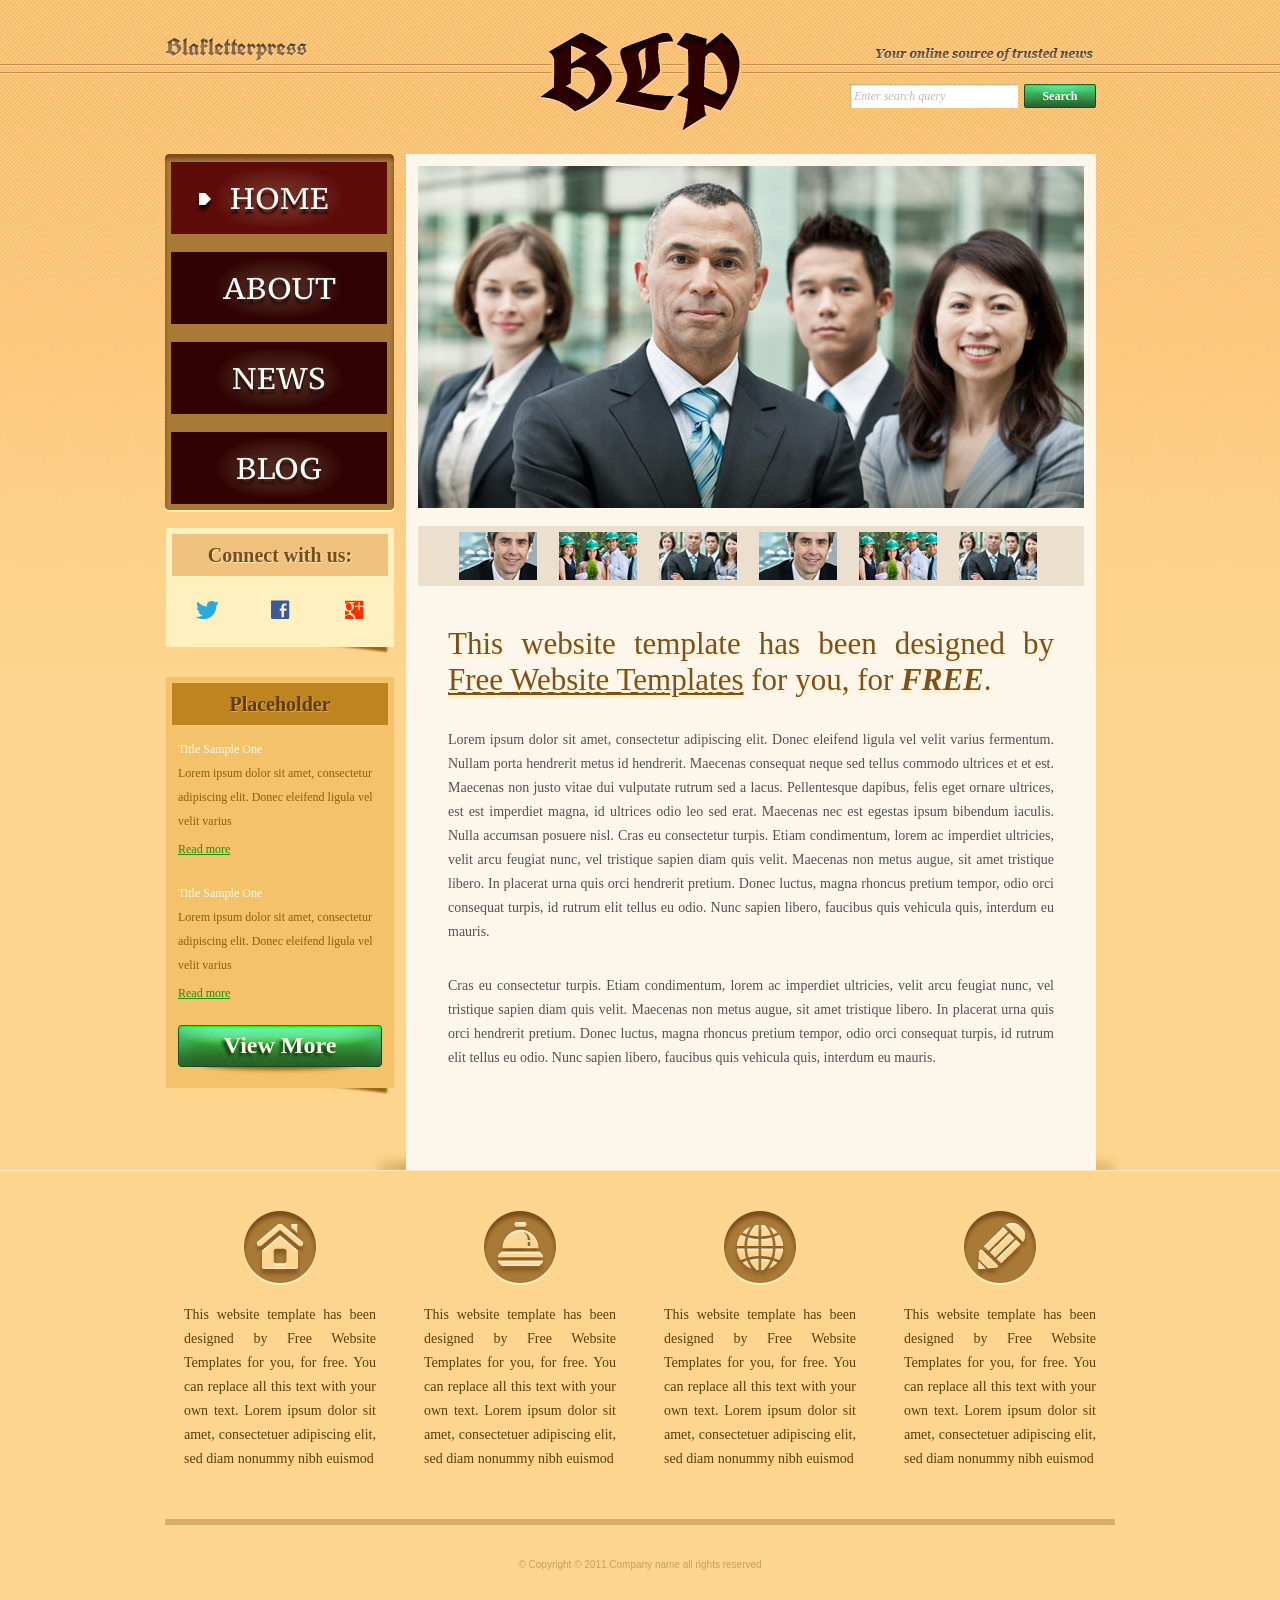
<file: index.html>
<!DOCTYPE html>
<!-- Website template by freewebsitetemplates.com -->
<html>
<head>
	<meta charset="UTF-8">
	<title>Blakletterpress Website Template</title>
	<link rel="stylesheet" href="css/style.css" type="text/css">
</head>
<body>
	<div id="page">
		<div id="header">
			<div id="motto">
				<a href="index.html" class="sitename"><img src="images/blakletterpress.png" height="24" width="142" alt="SiteName"></a>
				<p>
					<img src="images/header-text.png" height="14" width="218" alt="Text">
				</p>
			</div>
			<div id="logo">
				<a href="index.html"><img src="images/logo.png" alt="LOGO"></a>
			</div>
			<div id="searchbar">
				<form action="#" method="post">
					<input type="text" value="Enter search query" class="txtfield" onBlur="javascript:if(this.value==''){this.value=this.defaultValue;}" onFocus="javascript:if(this.value==this.defaultValue){this.value='';}">
					<input type="submit" value="Search" class="btn">
				</form>
			</div>
		</div>
		<div id="contents">
			<div id="main">
				<div id="gallery">
					<div>
						<img src="images/team-large.jpg" alt="Img">
					</div>
					<ul>
						<li>
							<img src="images/smiling.jpg" alt="Img">
						</li>
						<li>
							<img src="images/ecofriends.jpg" alt="Img">
						</li>
						<li>
							<img src="images/team.jpg" alt="Img">
						</li>
						<li>
							<img src="images/smiling.jpg" alt="Img">
						</li>
						<li>
							<img src="images/ecofriends.jpg" alt="Img">
						</li>
						<li>
							<img src="images/team.jpg" alt="Img">
						</li>
					</ul>
				</div>
				<div class="body">
					<h1>This website template has been designed by <a href="http://www.freewebsitetemplates.com/">Free Website Templates</a> for you, for <em>free</em>.</h1>
					<p>
						Lorem ipsum dolor sit amet, consectetur adipiscing elit. Donec eleifend ligula vel velit varius fermentum. Nullam porta hendrerit metus id hendrerit. Maecenas consequat neque sed tellus commodo ultrices et et est. Maecenas non justo vitae dui vulputate rutrum sed a lacus. Pellentesque dapibus, felis eget ornare ultrices, est est imperdiet magna, id ultrices odio leo sed erat. Maecenas nec est egestas ipsum bibendum iaculis. Nulla accumsan posuere nisl. Cras eu consectetur turpis. Etiam condimentum, lorem ac imperdiet ultricies, velit arcu feugiat nunc, vel tristique sapien diam quis velit. Maecenas non metus augue, sit amet tristique libero. In placerat urna quis orci hendrerit pretium. Donec luctus, magna rhoncus pretium tempor, odio orci consequat turpis, id rutrum elit tellus eu odio. Nunc sapien libero, faucibus quis vehicula quis, interdum eu mauris.
					</p>
					<p>
						Cras eu consectetur turpis. Etiam condimentum, lorem ac imperdiet ultricies, velit arcu feugiat nunc, vel tristique sapien diam quis velit. Maecenas non metus augue, sit amet tristique libero. In placerat urna quis orci hendrerit pretium. Donec luctus, magna rhoncus pretium tempor, odio orci consequat turpis, id rutrum elit tellus eu odio. Nunc sapien libero, faucibus quis vehicula quis, interdum eu mauris.
					</p>
				</div>
			</div>
			<div id="sidebar">
				<div id="navigation">
					<div>
						<ul>
							<li class="selected">
								<a href="index.html">Home</a>
							</li>
							<li>
								<a href="about.html">About</a>
							</li>
							<li>
								<a href="news.html">News</a>
							</li>
							<li>
								<a href="blog.html">Blog</a>
							</li>
						</ul>
					</div>
				</div>
				<div class="section">
					<div id="connect">
						<h2>Connect with us:</h2>
						<a href="http://freewebsitetemplates.com/go/twitter/" target="_blank" class="twitter"></a> <a href="http://freewebsitetemplates.com/go/facebook/" target="_blank" class="facebook"></a> <a href="http://freewebsitetemplates.com/go/googleplus/" target="_blank" class="googleplus"></a>
					</div>
				</div>
				<div class="section">
					<div id="posts">
						<h2>Placeholder</h2>
						<ul>
							<li>
								<h5>Title Sample One</h5>
								<p>
									Lorem ipsum dolor sit amet, consectetur adipiscing elit. Donec eleifend ligula vel velit varius
								</p>
								<a href="news.html" class="more">Read more</a>
							</li>
							<li>
								<h5>Title Sample One</h5>
								<p>
									Lorem ipsum dolor sit amet, consectetur adipiscing elit. Donec eleifend ligula vel velit varius
								</p>
								<a href="news.html" class="more">Read more</a>
							</li>
						</ul>
						<a href="news.html" class="btn2">View More</a>
					</div>
				</div>
			</div>
		</div>
		<div id="footer">
			<div>
				<ul id="featured">
					<li>
						<a href="index.html" class="home"></a>
						<p>
							This website template has been designed by Free Website Templates for you, for free. You can replace all this text with your own text. Lorem ipsum dolor sit amet, consectetuer adipiscing elit, sed diam nonummy nibh euismod
						</p>
					</li>
					<li>
						<a href="index.html" class="bell"></a>
						<p>
							This website template has been designed by Free Website Templates for you, for free. You can replace all this text with your own text. Lorem ipsum dolor sit amet, consectetuer adipiscing elit, sed diam nonummy nibh euismod
						</p>
					</li>
					<li>
						<a href="index.html" class="globe"></a>
						<p>
							This website template has been designed by Free Website Templates for you, for free. You can replace all this text with your own text. Lorem ipsum dolor sit amet, consectetuer adipiscing elit, sed diam nonummy nibh euismod
						</p>
					</li>
					<li>
						<a href="index.html" class="pencil"></a>
						<p>
							This website template has been designed by Free Website Templates for you, for free. You can replace all this text with your own text. Lorem ipsum dolor sit amet, consectetuer adipiscing elit, sed diam nonummy nibh euismod
						</p>
					</li>
				</ul>
				<p id="footnote">
					© Copyright © 2011.Company name all rights reserved
				</p>
			</div>
		</div>
	</div>
</body>
</html>
</file>
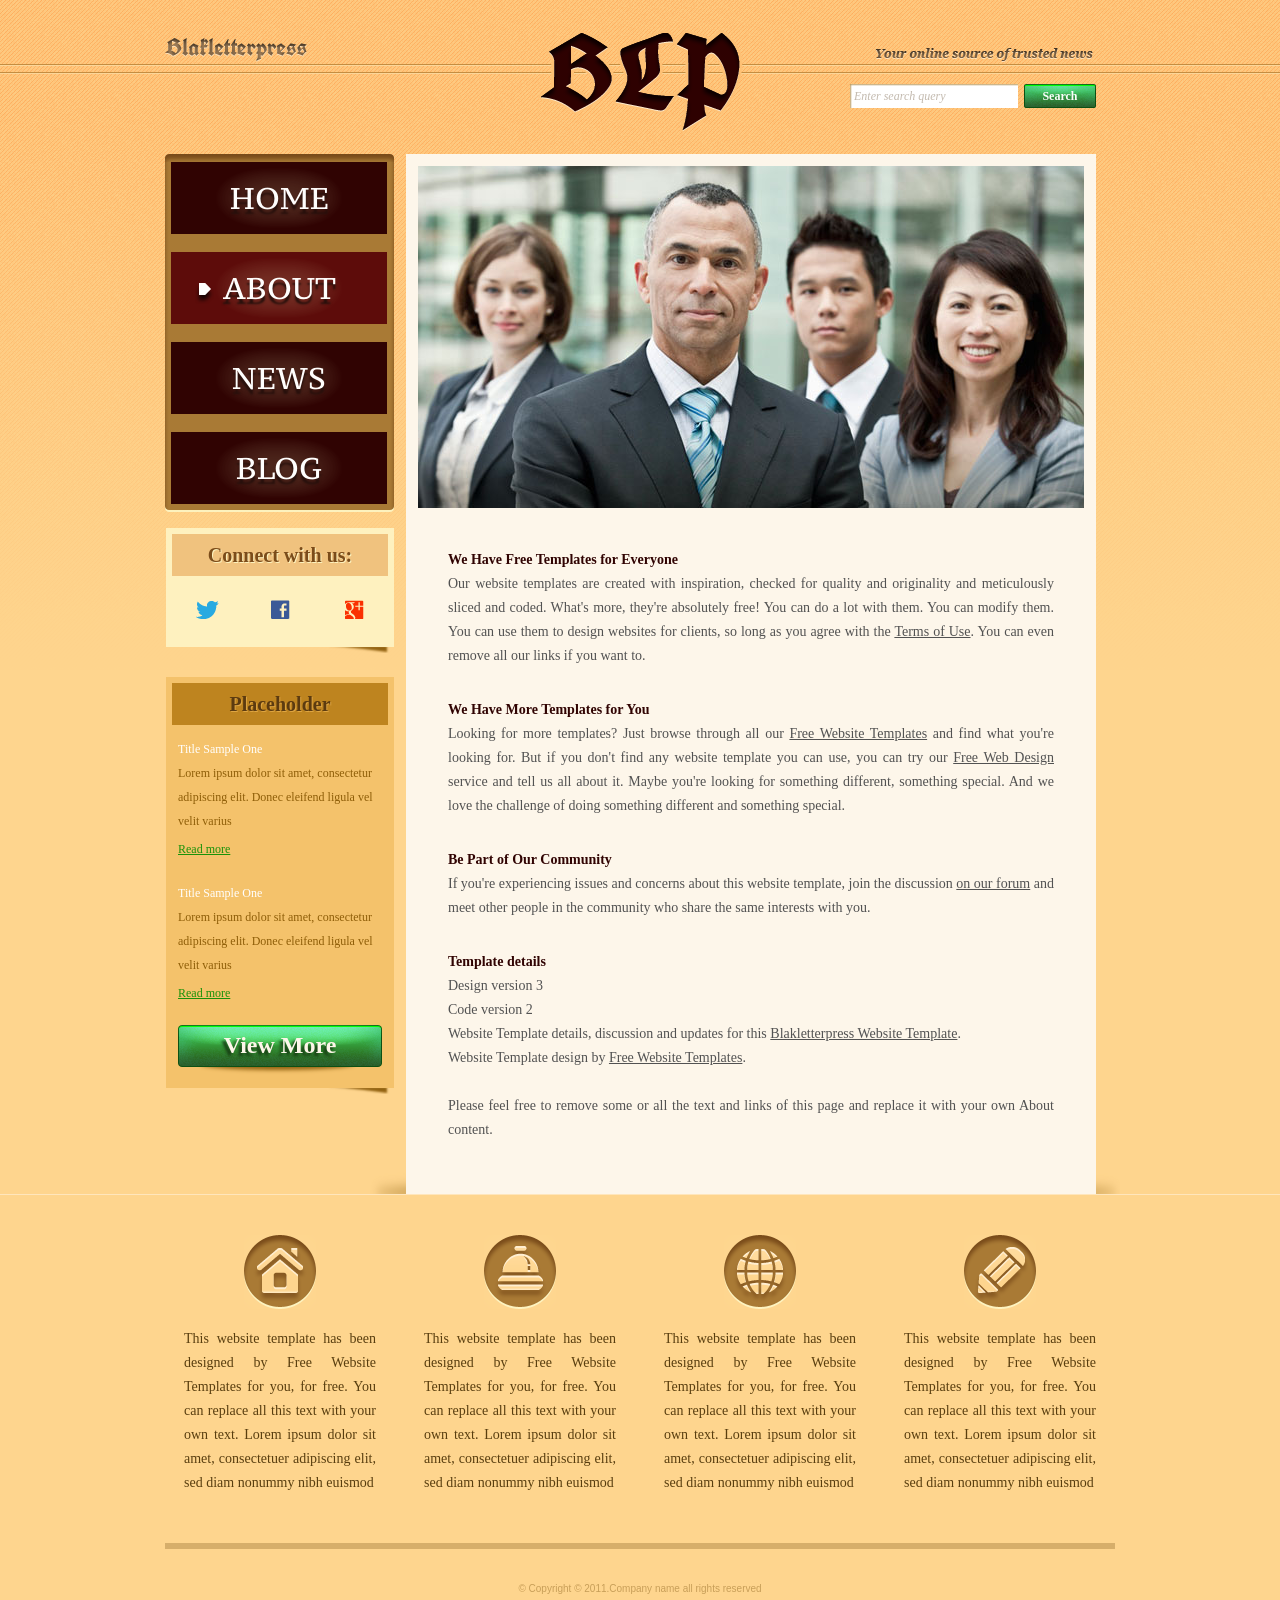
<file: about.html>
<!DOCTYPE html>
<!-- Website template by freewebsitetemplates.com -->
<html>
<head>
	<meta charset="UTF-8">
	<title>About - Blakletterpress Website Template</title>
	<link rel="stylesheet" href="css/style.css" type="text/css">
</head>
<body>
	<div id="page">
		<div id="header">
			<div id="motto">
				<a href="index.html" class="sitename"><img src="images/blakletterpress.png" height="24" width="142" alt="SiteName"></a>
				<p>
					<img src="images/header-text.png" height="14" width="218" alt="Text">
				</p>
			</div>
			<div id="logo">
				<a href="index.html"><img src="images/logo.png" alt="LOGO"></a>
			</div>
			<div id="searchbar">
				<form action="#" method="post">
					<input type="text" value="Enter search query" class="txtfield" onBlur="javascript:if(this.value==''){this.value=this.defaultValue;}" onFocus="javascript:if(this.value==this.defaultValue){this.value='';}">
					<input type="submit" value="Search" class="btn">
				</form>
			</div>
		</div>
		<div id="contents">
			<div id="main">
				<div id="gallery">
					<div>
						<img src="images/team-large.jpg" alt="Img">
					</div>
				</div>
				<div id="about" class="body">
					<h4>We Have Free Templates for Everyone</h4>
					<p>
						Our website templates are created with inspiration, checked for quality and originality and meticulously sliced and coded. What's more, they're absolutely free! You can do a lot with them. You can modify them. You can use them to design websites for clients, so long as you agree with the <a href="http://www.freewebsitetemplates.com/about/terms/">Terms of Use</a>. You can even remove all our links if you want to.
					</p>
					<h4>We Have More Templates for You</h4>
					<p>
						Looking for more templates? Just browse through all our <a href="http://www.freewebsitetemplates.com/">Free Website Templates</a> and find what you're looking for. But if you don't find any website template you can use, you can try our <a href="http://www.freewebsitetemplates.com/freewebdesign/">Free Web Design</a> service and tell us all about it. Maybe you're looking for something different, something special. And we love the challenge of doing something different and something special.
					</p>
					<h4>Be Part of Our Community</h4>
					<p>
						If you're experiencing issues and concerns about this website template, join the discussion <a href="http://www.freewebsitetemplates.com/forums/">on our forum</a> and meet other people in the community who share the same interests with you.
					</p>
					<h4>Template details</h4>
					<p>
						Design version 3<br> Code version 2<br> Website Template details, discussion and updates for this <a href="http://www.freewebsitetemplates.com/forums/f18/">Blakletterpress Website Template</a>.<br> Website Template design by <a href="http://www.freewebsitetemplates.com/">Free Website Templates</a>.<br><br> Please feel free to remove some or all the text and links of this page and replace it with your own About content.
					</p>
				</div>
			</div>
			<div id="sidebar">
				<div id="navigation">
					<div>
						<ul>
							<li>
								<a href="index.html">Home</a>
							</li>
							<li class="selected">
								<a href="about.html">About</a>
							</li>
							<li>
								<a href="news.html">News</a>
							</li>
							<li>
								<a href="blog.html">Blog</a>
							</li>
						</ul>
					</div>
				</div>
				<div class="section">
					<div id="connect">
						<h2>Connect with us:</h2>
						<a href="http://freewebsitetemplates.com/go/twitter/" target="_blank" class="twitter"></a> <a href="http://freewebsitetemplates.com/go/facebook/" target="_blank" class="facebook"></a> <a href="http://freewebsitetemplates.com/go/googleplus/" target="_blank" class="googleplus"></a>
					</div>
				</div>
				<div class="section">
					<div id="posts">
						<h2>Placeholder</h2>
						<ul>
							<li>
								<h5>Title Sample One</h5>
								<p>
									Lorem ipsum dolor sit amet, consectetur adipiscing elit. Donec eleifend ligula vel velit varius
								</p>
								<a href="news.html" class="more">Read more</a>
							</li>
							<li>
								<h5>Title Sample One</h5>
								<p>
									Lorem ipsum dolor sit amet, consectetur adipiscing elit. Donec eleifend ligula vel velit varius
								</p>
								<a href="news.html" class="more">Read more</a>
							</li>
						</ul>
						<a href="news.html" class="btn2">View More</a>
					</div>
				</div>
			</div>
		</div>
		<div id="footer">
			<div>
				<ul id="featured">
					<li>
						<a href="index.html" class="home"></a>
						<p>
							This website template has been designed by Free Website Templates for you, for free. You can replace all this text with your own text. Lorem ipsum dolor sit amet, consectetuer adipiscing elit, sed diam nonummy nibh euismod
						</p>
					</li>
					<li>
						<a href="index.html" class="bell"></a>
						<p>
							This website template has been designed by Free Website Templates for you, for free. You can replace all this text with your own text. Lorem ipsum dolor sit amet, consectetuer adipiscing elit, sed diam nonummy nibh euismod
						</p>
					</li>
					<li>
						<a href="index.html" class="globe"></a>
						<p>
							This website template has been designed by Free Website Templates for you, for free. You can replace all this text with your own text. Lorem ipsum dolor sit amet, consectetuer adipiscing elit, sed diam nonummy nibh euismod
						</p>
					</li>
					<li>
						<a href="index.html" class="pencil"></a>
						<p>
							This website template has been designed by Free Website Templates for you, for free. You can replace all this text with your own text. Lorem ipsum dolor sit amet, consectetuer adipiscing elit, sed diam nonummy nibh euismod
						</p>
					</li>
					</li>
				</ul>
				<p id="footnote">
					© Copyright © 2011.Company name all rights reserved
				</p>
			</div>
		</div>
	</div>
</body>
</html>
</file>
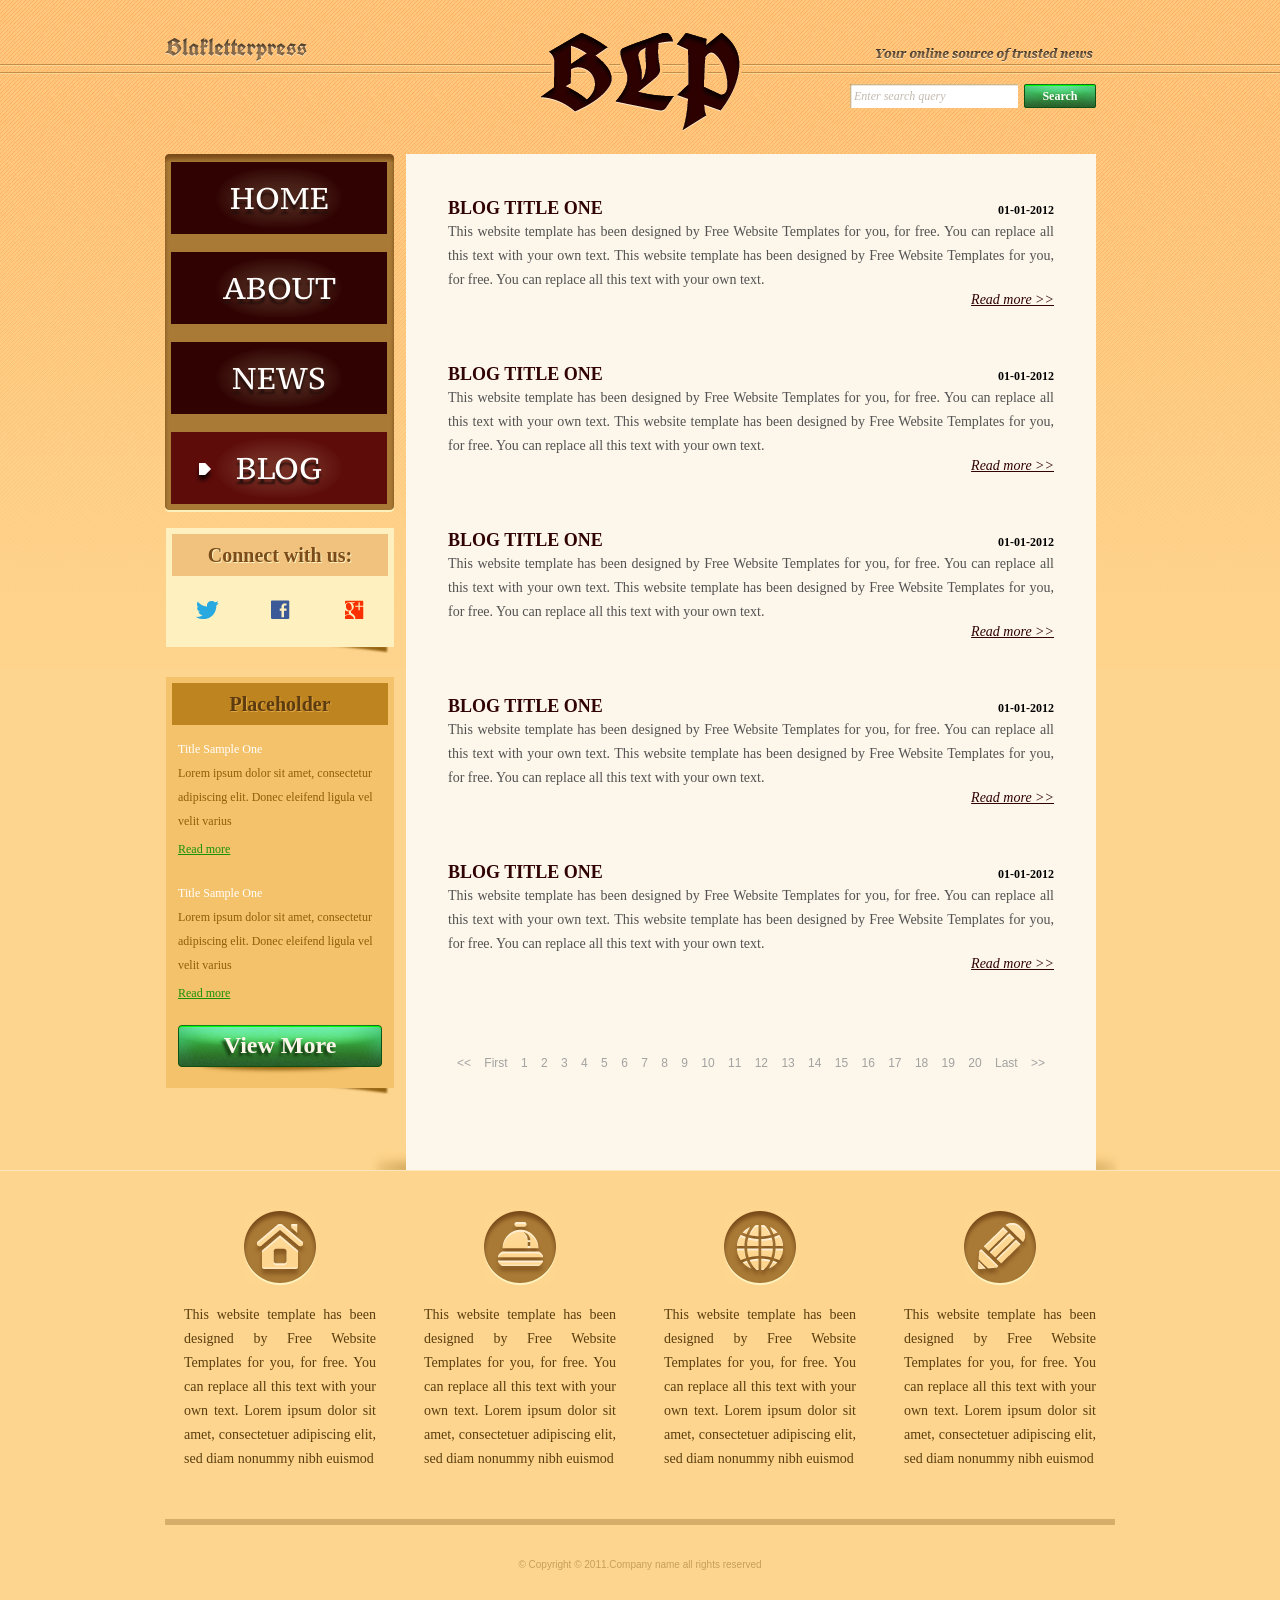
<file: blog.html>
<!DOCTYPE html>
<!-- Website template by freewebsitetemplates.com -->
<html>
<head>
	<meta charset="UTF-8">
	<title>Blog - Blakletterpress Website Template</title>
	<link rel="stylesheet" href="css/style.css" type="text/css">
</head>
<body>
	<div id="page">
		<div id="header">
			<div id="motto">
				<a href="index.html" class="sitename"><img src="images/blakletterpress.png" height="24" width="142" alt="SiteName"></a>
				<p>
					<img src="images/header-text.png" height="14" width="218" alt="Text">
				</p>
			</div>
			<div id="logo">
				<a href="index.html"><img src="images/logo.png" alt="LOGO"></a>
			</div>
			<div id="searchbar">
				<form action="#" method="post">
					<input type="text" value="Enter search query" class="txtfield" onBlur="javascript:if(this.value==''){this.value=this.defaultValue;}" onFocus="javascript:if(this.value==this.defaultValue){this.value='';}">
					<input type="submit" value="Search" class="btn">
				</form>
			</div>
		</div>
		<div id="contents">
			<div id="main">
				<div class="body">
					<ul id="list">
						<li>
							<span class="time">01-01-2012</span>
							<h3>BLOG TITLE ONE</h3>
							<p>
								This website template has been designed by Free Website Templates for you, for free. You can replace all this text with your own text. This website template has been designed by Free Website Templates for you, for free. You can replace all this text with your own text.
							</p>
							<a href="blog.html" class="more">Read more >></a>
						</li>
						<li>
							<span class="time">01-01-2012</span>
							<h3>BLOG TITLE ONE</h3>
							<p>
								This website template has been designed by Free Website Templates for you, for free. You can replace all this text with your own text. This website template has been designed by Free Website Templates for you, for free. You can replace all this text with your own text.
							</p>
							<a href="blog.html" class="more">Read more >></a>
						</li>
						<li>
							<span class="time">01-01-2012</span>
							<h3>BLOG TITLE ONE</h3>
							<p>
								This website template has been designed by Free Website Templates for you, for free. You can replace all this text with your own text. This website template has been designed by Free Website Templates for you, for free. You can replace all this text with your own text.
							</p>
							<a href="blog.html" class="more">Read more >></a>
						</li>
						<li>
							<span class="time">01-01-2012</span>
							<h3>BLOG TITLE ONE</h3>
							<p>
								This website template has been designed by Free Website Templates for you, for free. You can replace all this text with your own text. This website template has been designed by Free Website Templates for you, for free. You can replace all this text with your own text.
							</p>
							<a href="blog.html" class="more">Read more >></a>
						</li>
						<li>
							<span class="time">01-01-2012</span>
							<h3>BLOG TITLE ONE</h3>
							<p>
								This website template has been designed by Free Website Templates for you, for free. You can replace all this text with your own text. This website template has been designed by Free Website Templates for you, for free. You can replace all this text with your own text.
							</p>
							<a href="blog.html" class="more">Read more >></a>
						</li>
					</ul>
					<div id="pagination">
						<a href="blog.html">&lt;&lt;</a> <a href="blog.html">First</a> <a href="blog.html">1</a> <a href="blog.html">2</a> <a href="blog.html">3</a> <a href="blog.html">4</a> <a href="blog.html">5</a> <a href="blog.html">6</a> <a href="blog.html">7</a> <a href="blog.html">8</a> <a href="blog.html">9</a> <a href="blog.html">10</a> <a href="blog.html">11</a> <a href="blog.html">12</a> <a href="blog.html">13</a> <a href="blog.html">14</a> <a href="blog.html">15</a> <a href="blog.html">16</a> <a href="blog.html">17</a> <a href="blog.html">18</a> <a href="blog.html">19</a> <a href="blog.html">20</a> <a href="blog.html">Last</a> <a href="blog.html">&gt;&gt;</a>
					</div>
				</div>
			</div>
			<div id="sidebar">
				<div id="navigation">
					<div>
						<ul>
							<li>
								<a href="index.html">Home</a>
							</li>
							<li>
								<a href="about.html">About</a>
							</li>
							<li>
								<a href="news.html">News</a>
							</li>
							<li class="selected">
								<a href="blog.html">Blog</a>
							</li>
						</ul>
					</div>
				</div>
				<div class="section">
					<div id="connect">
						<h2>Connect with us:</h2>
						<a href="http://freewebsitetemplates.com/go/twitter/" target="_blank" class="twitter"></a> <a href="http://freewebsitetemplates.com/go/facebook/" target="_blank" class="facebook"></a> <a href="http://freewebsitetemplates.com/go/googleplus/" target="_blank" class="googleplus"></a>
					</div>
				</div>
				<div class="section">
					<div id="posts">
						<h2>Placeholder</h2>
						<ul>
							<li>
								<h5>Title Sample One</h5>
								<p>
									Lorem ipsum dolor sit amet, consectetur adipiscing elit. Donec eleifend ligula vel velit varius
								</p>
								<a href="news.html" class="more">Read more</a>
							</li>
							<li>
								<h5>Title Sample One</h5>
								<p>
									Lorem ipsum dolor sit amet, consectetur adipiscing elit. Donec eleifend ligula vel velit varius
								</p>
								<a href="news.html" class="more">Read more</a>
							</li>
						</ul>
						<a href="news.html" class="btn2">View More</a>
					</div>
				</div>
			</div>
		</div>
		<div id="footer">
			<div>
				<ul id="featured">
					<li>
						<a href="index.html" class="home"></a>
						<p>
							This website template has been designed by Free Website Templates for you, for free. You can replace all this text with your own text. Lorem ipsum dolor sit amet, consectetuer adipiscing elit, sed diam nonummy nibh euismod
						</p>
					</li>
					<li>
						<a href="index.html" class="bell"></a>
						<p>
							This website template has been designed by Free Website Templates for you, for free. You can replace all this text with your own text. Lorem ipsum dolor sit amet, consectetuer adipiscing elit, sed diam nonummy nibh euismod
						</p>
					</li>
					<li>
						<a href="index.html" class="globe"></a>
						<p>
							This website template has been designed by Free Website Templates for you, for free. You can replace all this text with your own text. Lorem ipsum dolor sit amet, consectetuer adipiscing elit, sed diam nonummy nibh euismod
						</p>
					</li>
					<li>
						<a href="index.html" class="pencil"></a>
						<p>
							This website template has been designed by Free Website Templates for you, for free. You can replace all this text with your own text. Lorem ipsum dolor sit amet, consectetuer adipiscing elit, sed diam nonummy nibh euismod
						</p>
					</li>
				</ul>
				<p id="footnote">
					© Copyright © 2011.Company name all rights reserved
				</p>
			</div>
		</div>
	</div>
</body>
</html>
</file>
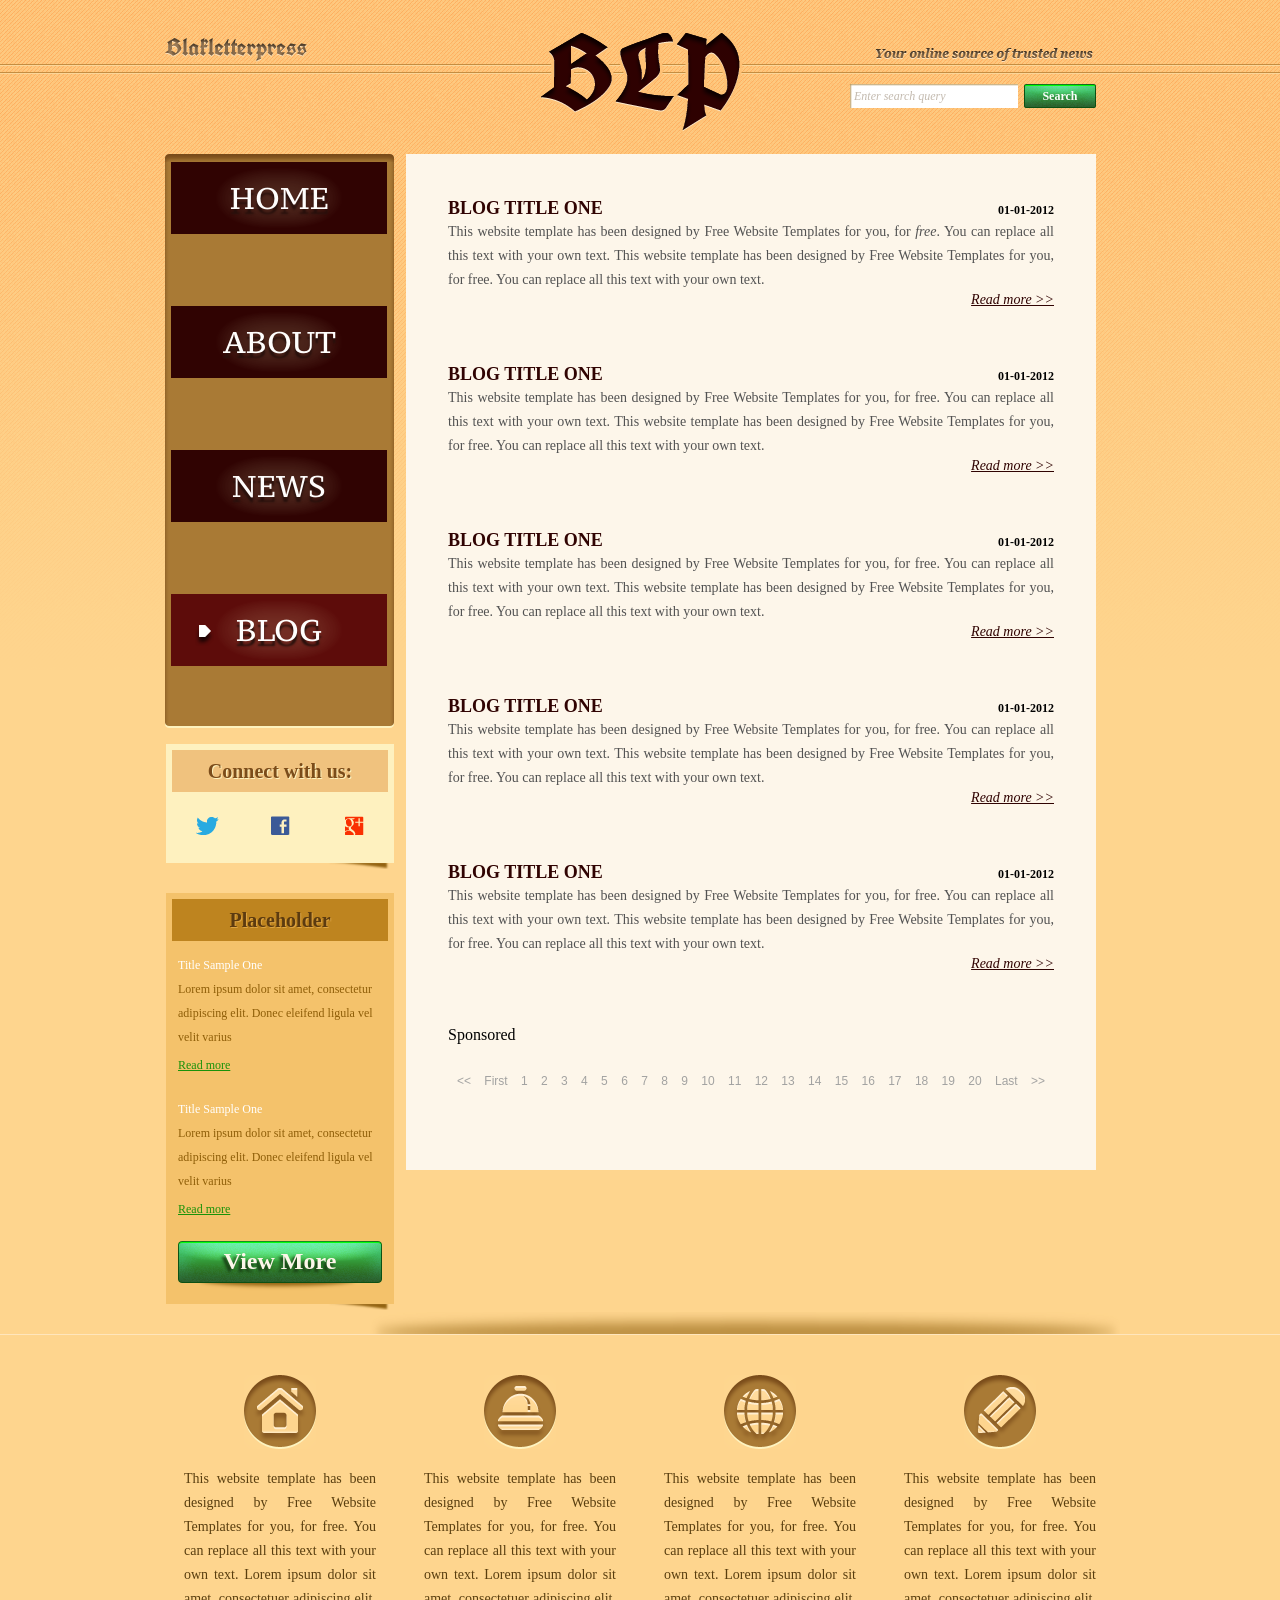
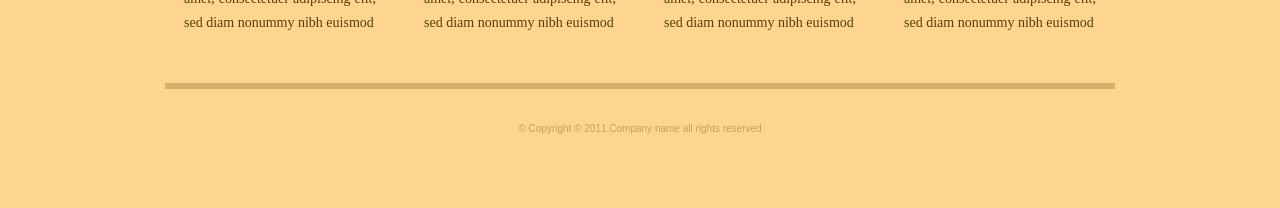
<file: blog_wrong.html>
<!DOCTYPE html>
<!-- Website template by freewebsitetemplates.com -->
<html>
<head>
	<meta charset="utf8">
	<title>Blog - Blakletterpress Website Template</title>
	<title>Blakletterpress</title>
	<link rel="stylesheet" href="css/style.css" type="text/css">
</head>
<body>
	<div id="page">
		<div id="header">
			<div id="motto">
				<a href="index.html" class="sitename" class="brand"><img src="images/blakletterpress.png" height="24" width="142px" alt="SiteName"></a>
				<p>
					<img src="images/header-text.png" height="14" width="218">
				</p>
			</div>
			<div id="logo">
				<a href="index.html"><img src="images/logo.png" alt="LOGO"></a>
			</div>
			<div id="searchbar">
				<form action="#" method="post">
					<input type="text" value="Enter search query" class="txtfield" onBlur="javascript:if(this.value==''){this.value=this.defaultValue;}" onFocus="javascript:if(this.value==this.defaultValue){this.value='';}">
					<input type="submit" value="Search" class="btn">
				</form>
			</div>
		</div>
		<div id="contents">
			<div id="main">
				<div class="body">
					<ul id="list">
						<li>
							<span class="time">01-01-2012</span>
							<h3>BLOG TITLE ONE</h3>
							<p>
								This website template has been designed by Free Website Templates for you, for <i>free</i>. You can replace all this text with your own text. This website template has been designed by Free Website Templates for you, for free. You can replace all this text with your own text.
							</p>
							<a href="blog.html" class="more">Read more >></a>
						</li>
						<li>
							<span class="time">01-01-2012</span>
							<h3>BLOG TITLE ONE</h3>
							<p>
								This website template has been designed by Free Website Templates for you, for free. You can replace all this text with your own text. This website template has been designed by Free Website Templates for you, for free. You can replace all this text with your own text.
							</p>
							<a href="blog.html" class="more">Read more >></a>
						</li>
						<li>
							<span class="time">01-01-2012</span>
							<h3>BLOG TITLE ONE</h3>
							<p>
								This website template has been designed by Free Website Templates for you, for free. You can replace all this text with your own text. This website template has been designed by Free Website Templates for you, for free. You can replace all this text with your own text.
							</p>
							<a href="blog.html" class="more">Read more >></a>
						</li>
						<li>
							<span class="time">01-01-2012</span>
							<h3>BLOG TITLE ONE</h3>
							<p>
								This website template has been designed by Free Website Templates for you, for free. You can replace all this text with your own text. This website template has been designed by Free Website Templates for you, for free. You can replace all this text with your own text.
							</p>
							<a href="blog.html" class="more">Read more >></a>
						</li>
						<li>
							<span class="time">01-01-2012</span>
							<h3>BLOG TITLE ONE</h3>
							<p>
								This website template has been designed by Free Website Templates for you, for free. You can replace all this text with your own text. This website template has been designed by Free Website Templates for you, for free. You can replace all this text with your own text.
							</p>
							<a href="blog.html" class="more">Read more >></a>
						</li>
						<div class="ad">Sponsored</div>
					</ul>
					<div id="pagination">
						<a href="blog.html">&lt;&lt;</a> <a href="blog.html?page=2&sort=new">First</a> <a href="blog.html">1 <a href="blog.html">2</a> <a href="blog.html">3</a> <a href="blog.html">4</a> <a href="blog.html">5</a> <a href="blog.html">6</a> <a href="blog.html">7</a> <a href="blog.html">8</a> <a href="blog.html">9</a> <a href="blog.html">10</a> <a href="blog.html">11</a> <a href="blog.html">12</a> <a href="blog.html">13</a> <a href="blog.html">14</a> <a href="blog.html">15</a> <a href="blog.html">16</a> <a href="blog.html">17</a> <a href="blog.html">18</a> <a href="blog.html">19</a> <a href="blog.html">20</a> <a href="blog.html">Last</a> <a href="blog.html">&gt;&gt;</a>
					</div>
				</div>
			</div>
			<div id="sidebar">
				<div id="navigation">
					<div>
						<ul id="list">
							<li>
								<a href="index.html">Home</a>
							</li>
							<li>
								<a href="about.html">About</a>
							</li>
							<li>
								<a href="news.html">News</a>
							</li>
							<li class="selected">
								<a href="blog.html">Blog</a>
							</li>
						</ul>
					</div>
				</div>
				<div class="section">
					<div id="connect">
						<h2>Connect with us:</h2>
						<a href="http://freewebsitetemplates.com/go/twitter/" target="_blank" class="twitter"></a> <a href="http://freewebsitetemplates.com/go/facebook/" target="_blank" class="facebook"></a> <a href="http://freewebsitetemplates.com/go/googleplus/" target="_blank" class="googleplus"></a>
					</div>
				</div>
				<div class="section">
					<div id="posts">
						<h2>Placeholder</h2>
						<ul>
							<li>
								<h5>Title Sample One</h5>
								<p>
									Lorem ipsum dolor sit amet, consectetur adipiscing elit. Donec eleifend ligula vel velit varius
								</p>
								<a href="news.html" class="more">Read more</a>
							</li>
							<li>
								<h5>Title Sample One</h5>
								<p>
									Lorem ipsum dolor sit amet, consectetur adipiscing elit. Donec eleifend ligula vel velit varius
								</p>
								<a href="news.html" class="more">Read more</a>
							</li>
						</ol>
						<a href="" class="btn2">View More</a>
					</div>
				</div>
			</div>
		</div>
		<div id="footer">
			<div>
				<ul id="featured">
					<li>
						<a href="index.html" class="home"></a>
						<p>
							This website template has been designed by Free Website Templates for you, for free. You can replace all this text with your own text. Lorem ipsum dolor sit amet, consectetuer adipiscing elit, sed diam nonummy nibh euismod
						</p>
					</li>
					<li>
						<a href="index.html" class="bell"></a>
						<p>
							This website template has been designed by Free Website Templates for you, for free. You can replace all this text with your own text. Lorem ipsum dolor sit amet, consectetuer adipiscing elit, sed diam nonummy nibh euismod
						</p>
					</li>
					<li>
						<a href="index.html" class="globe"></a>
						<p>
							This website template has been designed by Free Website Templates for you, for free. You can replace all this text with your own text. Lorem ipsum dolor sit amet, consectetuer adipiscing elit, sed diam nonummy nibh euismod
						</p>
					</li>
					<li>
						<a href="index.html" class="pencil"></a>
						<p>
							This website template has been designed by Free Website Templates for you, for free. You can replace all this text with your own text. Lorem ipsum dolor sit amet, consectetuer adipiscing elit, sed diam nonummy nibh euismod
						</p>
					</li>
				</ul>
				<p id="footnote">
					© Copyright © 2011.Company name all rights reserved
				</p>
			</div>
		</div>
	</div>
</body>
</html>
</file>
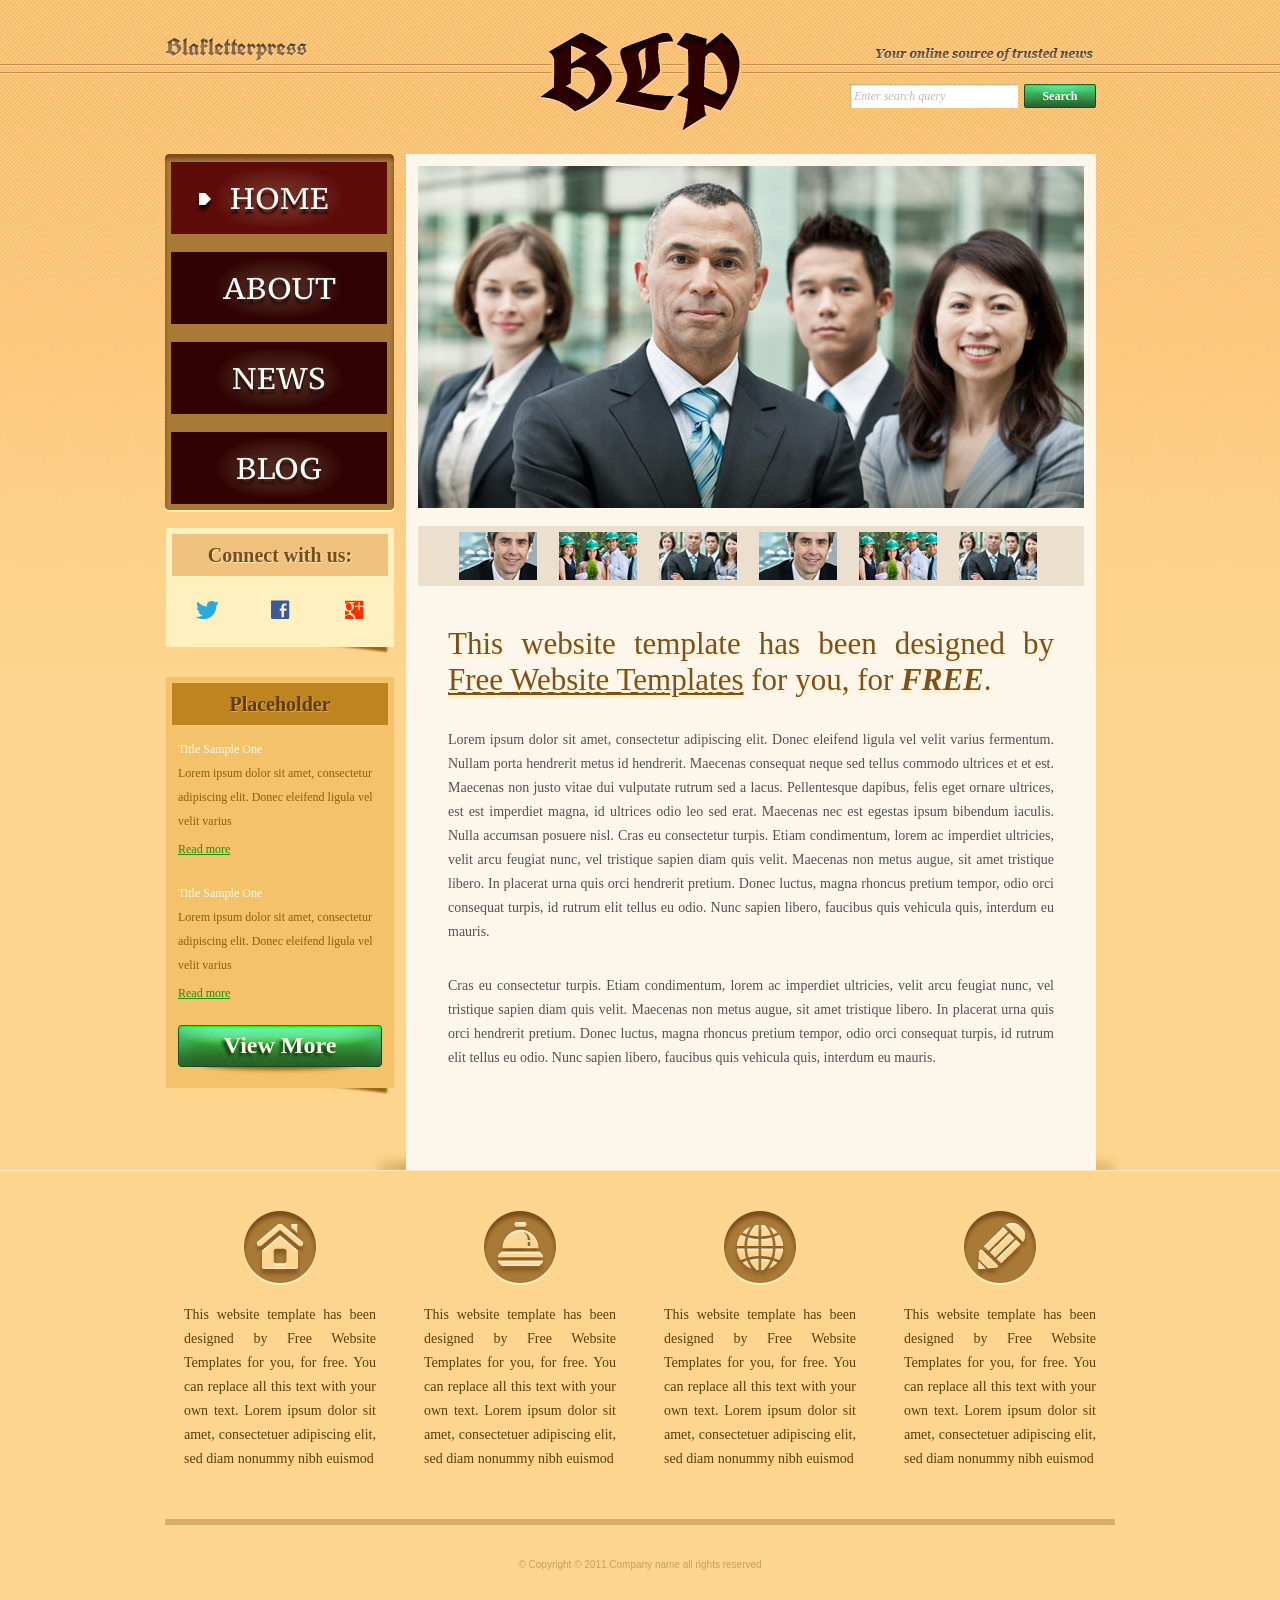
<file: index_new.html>
<!DOCTYPE html>
<!-- Website template by freewebsitetemplates.com -->
<html lang="en">
<head>
	<meta charset="UTF-8">
	<meta name="viewport" content="width=device-width, initial-scale=1">
	<title>Blakletterpress Website Template</title>
	<meta name="description" content="Blakletterpress - your online source of trusted news. Free website template designed by Free Website Templates.">
	<link rel="stylesheet" href="css/style.css" type="text/css">
</head>
<body>
	<div id="page">
		<header id="header">
			<div id="motto">
				<a href="index.html" class="sitename"><img src="images/blakletterpress.png" height="24" width="142" alt="Blakletterpress"></a>
				<p>
					<img src="images/header-text.png" height="14" width="218" alt="Your online source of trusted news">
				</p>
			</div>
			<div id="logo">
				<a href="index.html"><img src="images/logo.png" alt="Blakletterpress logo"></a>
			</div>
			<div id="searchbar">
				<form action="#" method="post" role="search">
					<input type="text" name="q" placeholder="Enter search query" aria-label="Search" class="txtfield">
					<input type="submit" value="Search" class="btn">
				</form>
			</div>
		</header>
		<div id="contents">
			<main id="main">
				<section id="gallery" aria-label="Photo gallery">
					<figure>
						<img src="images/team-large.jpg" alt="Our team at work">
					</figure>
					<ul>
						<li>
							<img src="images/smiling.jpg" alt="Smiling team member">
						</li>
						<li>
							<img src="images/ecofriends.jpg" alt="Eco friends">
						</li>
						<li>
							<img src="images/team.jpg" alt="Team">
						</li>
						<li>
							<img src="images/smiling.jpg" alt="Smiling team member">
						</li>
						<li>
							<img src="images/ecofriends.jpg" alt="Eco friends">
						</li>
						<li>
							<img src="images/team.jpg" alt="Team">
						</li>
					</ul>
				</section>
				<article class="body">
					<h1>This website template has been designed by <a href="http://www.freewebsitetemplates.com/">Free Website Templates</a> for you, for <em>free</em>.</h1>
					<p>
						Lorem ipsum dolor sit amet, consectetur adipiscing elit. Donec eleifend ligula vel velit varius fermentum. Nullam porta hendrerit metus id hendrerit. Maecenas consequat neque sed tellus commodo ultrices et et est. Maecenas non justo vitae dui vulputate rutrum sed a lacus. Pellentesque dapibus, felis eget ornare ultrices, est est imperdiet magna, id ultrices odio leo sed erat. Maecenas nec est egestas ipsum bibendum iaculis. Nulla accumsan posuere nisl. Cras eu consectetur turpis. Etiam condimentum, lorem ac imperdiet ultricies, velit arcu feugiat nunc, vel tristique sapien diam quis velit. Maecenas non metus augue, sit amet tristique libero. In placerat urna quis orci hendrerit pretium. Donec luctus, magna rhoncus pretium tempor, odio orci consequat turpis, id rutrum elit tellus eu odio. Nunc sapien libero, faucibus quis vehicula quis, interdum eu mauris.
					</p>
					<p>
						Cras eu consectetur turpis. Etiam condimentum, lorem ac imperdiet ultricies, velit arcu feugiat nunc, vel tristique sapien diam quis velit. Maecenas non metus augue, sit amet tristique libero. In placerat urna quis orci hendrerit pretium. Donec luctus, magna rhoncus pretium tempor, odio orci consequat turpis, id rutrum elit tellus eu odio. Nunc sapien libero, faucibus quis vehicula quis, interdum eu mauris.
					</p>
				</article>
			</main>
			<aside id="sidebar">
				<nav id="navigation" aria-label="Main navigation">
					<div>
						<ul>
							<li class="selected">
								<a href="index.html" aria-current="page">Home</a>
							</li>
							<li>
								<a href="about.html">About</a>
							</li>
							<li>
								<a href="news.html">News</a>
							</li>
							<li>
								<a href="blog.html">Blog</a>
							</li>
						</ul>
					</div>
				</nav>
				<section class="section">
					<div id="connect">
						<h2>Connect with us:</h2>
						<a href="http://freewebsitetemplates.com/go/twitter/" target="_blank" rel="noopener" class="twitter" aria-label="Twitter"></a> <a href="http://freewebsitetemplates.com/go/facebook/" target="_blank" rel="noopener" class="facebook" aria-label="Facebook"></a> <a href="http://freewebsitetemplates.com/go/googleplus/" target="_blank" rel="noopener" class="googleplus" aria-label="Google Plus"></a>
					</div>
				</section>
				<section class="section">
					<div id="posts">
						<h2>Placeholder</h2>
						<ul>
							<li>
								<article>
									<h3>Title Sample One</h3>
									<p>
										Lorem ipsum dolor sit amet, consectetur adipiscing elit. Donec eleifend ligula vel velit varius
									</p>
									<a href="news.html" class="more">Read more</a>
								</article>
							</li>
							<li>
								<article>
									<h3>Title Sample One</h3>
									<p>
										Lorem ipsum dolor sit amet, consectetur adipiscing elit. Donec eleifend ligula vel velit varius
									</p>
									<a href="news.html" class="more">Read more</a>
								</article>
							</li>
						</ul>
						<a href="news.html" class="btn2">View More</a>
					</div>
				</section>
			</aside>
		</div>
		<footer id="footer">
			<div>
				<ul id="featured">
					<li>
						<a href="index.html" class="home" aria-label="Home"></a>
						<p>
							This website template has been designed by Free Website Templates for you, for free. You can replace all this text with your own text. Lorem ipsum dolor sit amet, consectetuer adipiscing elit, sed diam nonummy nibh euismod
						</p>
					</li>
					<li>
						<a href="index.html" class="bell" aria-label="Services"></a>
						<p>
							This website template has been designed by Free Website Templates for you, for free. You can replace all this text with your own text. Lorem ipsum dolor sit amet, consectetuer adipiscing elit, sed diam nonummy nibh euismod
						</p>
					</li>
					<li>
						<a href="index.html" class="globe" aria-label="Worldwide"></a>
						<p>
							This website template has been designed by Free Website Templates for you, for free. You can replace all this text with your own text. Lorem ipsum dolor sit amet, consectetuer adipiscing elit, sed diam nonummy nibh euismod
						</p>
					</li>
					<li>
						<a href="index.html" class="pencil" aria-label="Blog"></a>
						<p>
							This website template has been designed by Free Website Templates for you, for free. You can replace all this text with your own text. Lorem ipsum dolor sit amet, consectetuer adipiscing elit, sed diam nonummy nibh euismod
						</p>
					</li>
				</ul>
				<p id="footnote">
					© Copyright © 2011.Company name all rights reserved
				</p>
			</div>
		</footer>
	</div>
</body>
</html>
</file>
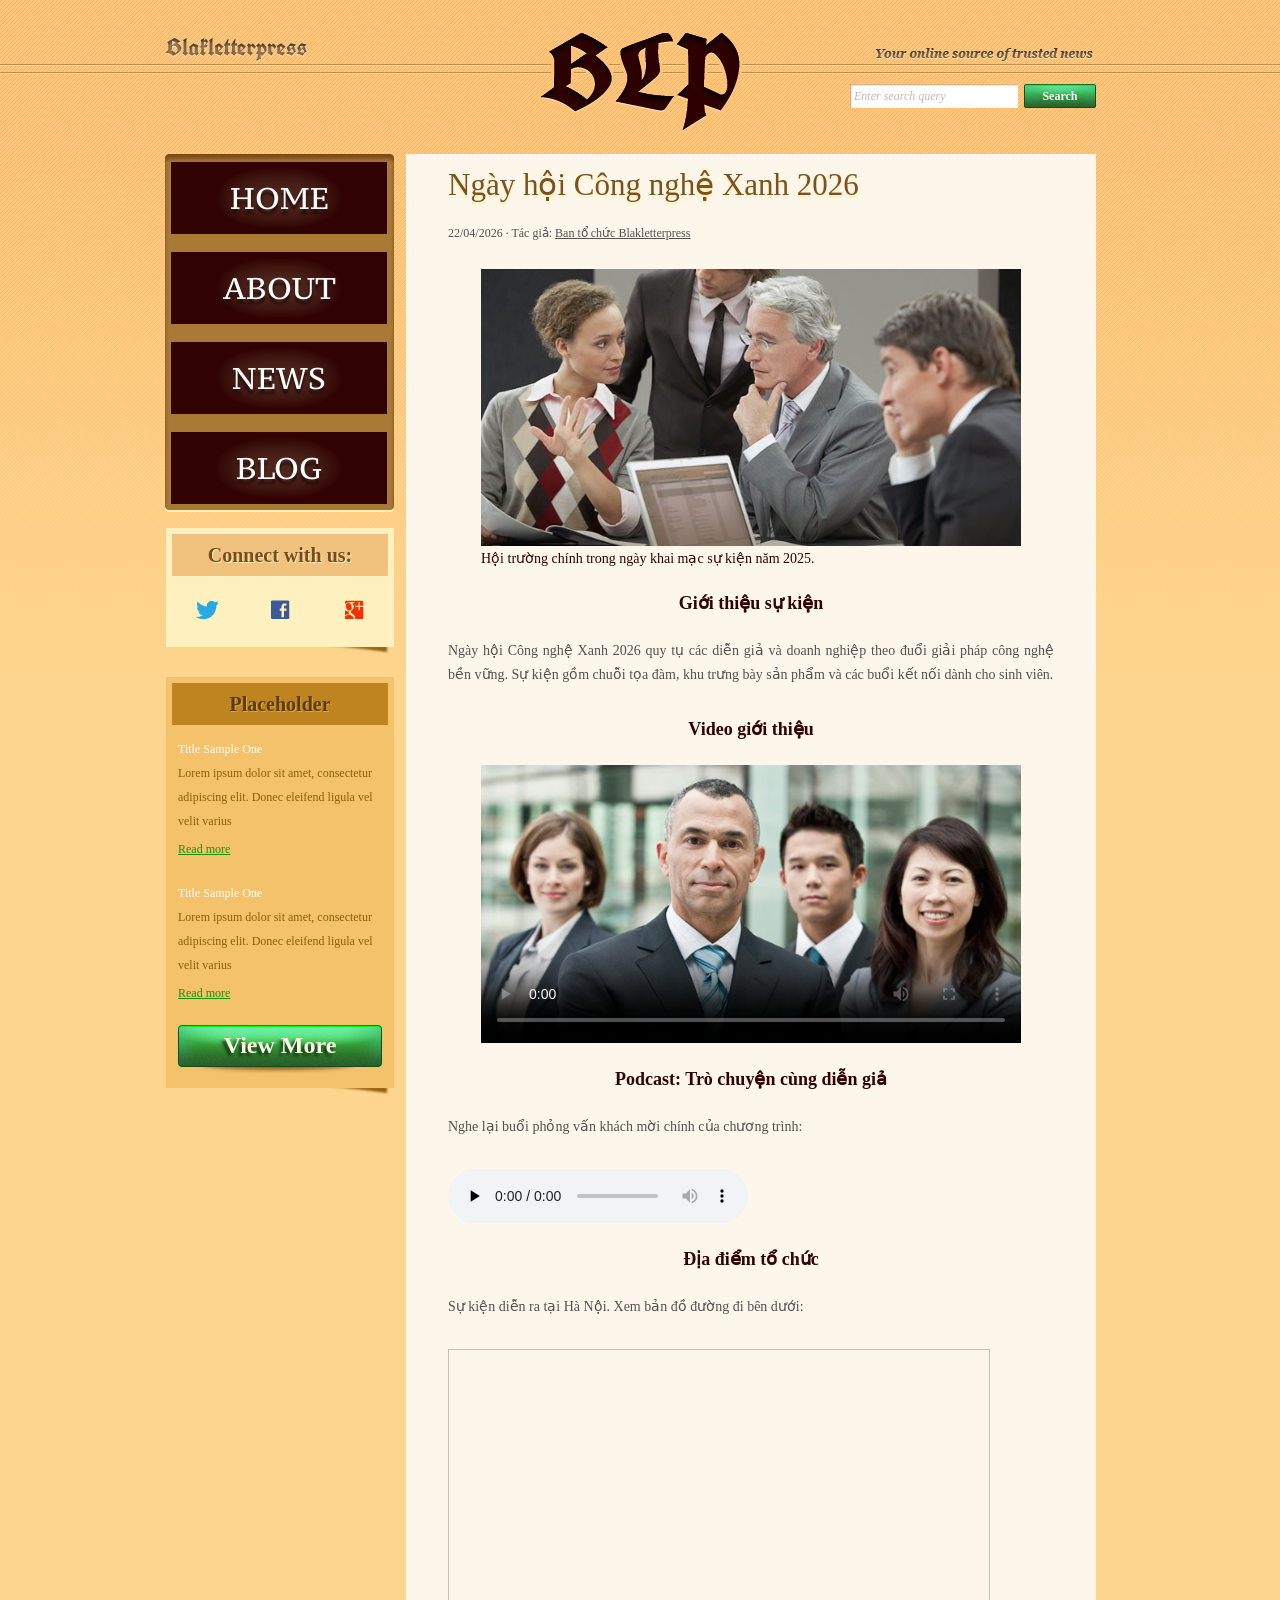
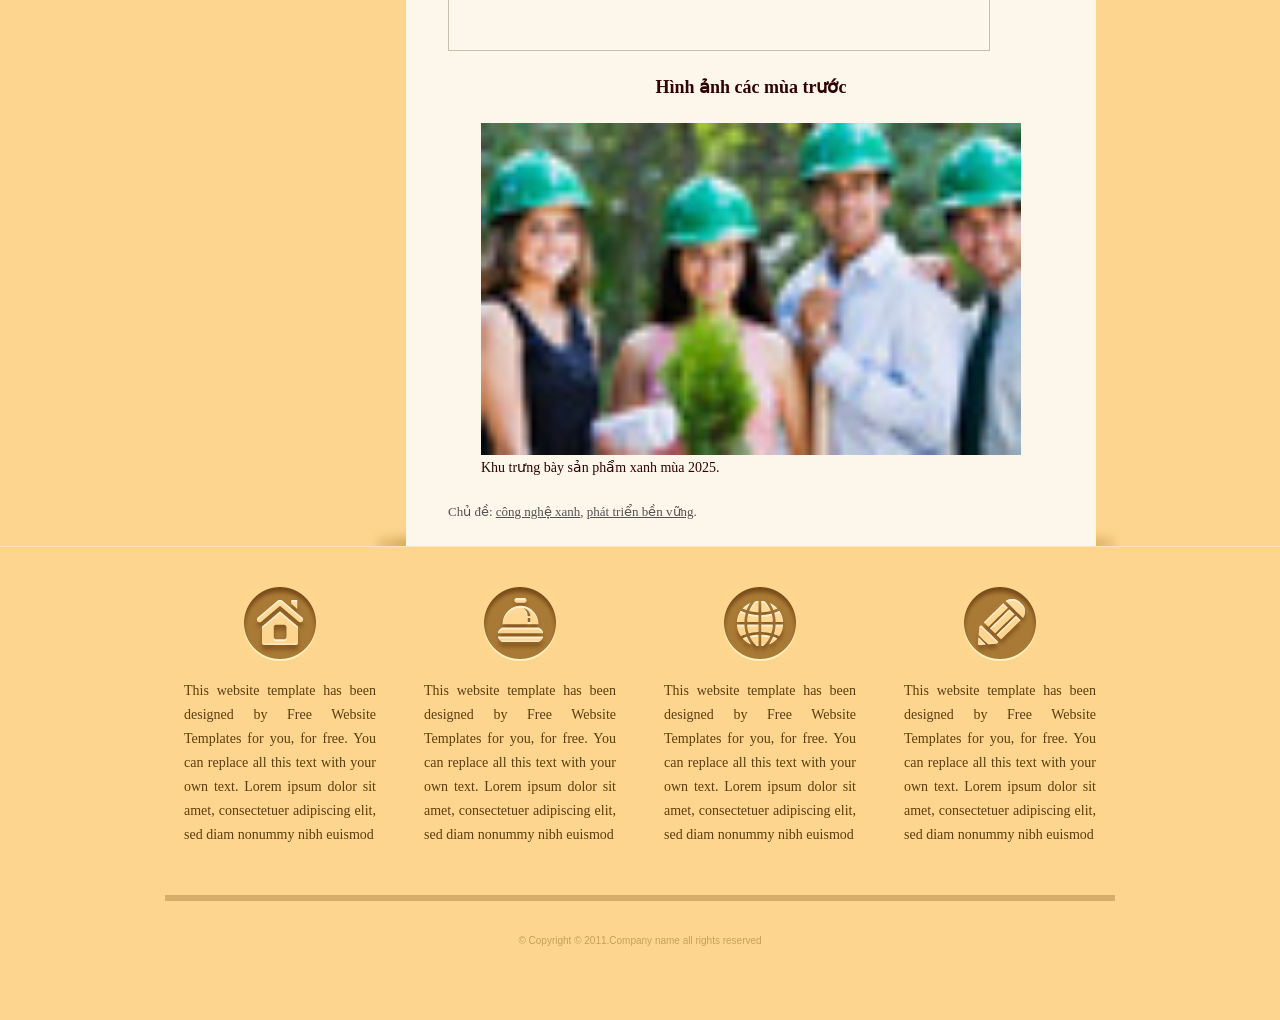
<file: media.html>
<!DOCTYPE html>
<!-- Website template by freewebsitetemplates.com -->
<html>
<head>
	<meta charset="UTF-8">
	<title>Media - Blakletterpress Website Template</title>
	<link rel="stylesheet" href="css/style.css" type="text/css">
</head>
<body>
	<div id="page">
		<div id="header">
			<div id="motto">
				<a href="index.html" class="sitename"><img src="images/blakletterpress.png" height="24" width="142" alt="SiteName"></a>
				<p>
					<img src="images/header-text.png" height="14" width="218" alt="Text">
				</p>
			</div>
			<div id="logo">
				<a href="index.html"><img src="images/logo.png" alt="LOGO"></a>
			</div>
			<div id="searchbar">
				<form action="#" method="post">
					<input type="text" value="Enter search query" class="txtfield" onBlur="javascript:if(this.value==''){this.value=this.defaultValue;}" onFocus="javascript:if(this.value==this.defaultValue){this.value='';}">
					<input type="submit" value="Search" class="btn">
				</form>
			</div>
		</div>
		<div id="contents">
			<div id="main">
				<article id="media" class="body">
					<header>
						<h1>Ngày hội Công nghệ Xanh 2026</h1>
						<p class="meta">
							<time datetime="2026-04-22">22/04/2026</time> · Tác giả: <a href="about.html" rel="author">Ban tổ chức Blakletterpress</a>
						</p>
					</header>
					<figure class="photo">
						<img src="images/meeting.jpg" alt="Hội trường chính trong ngày khai mạc sự kiện">
						<figcaption>Hội trường chính trong ngày khai mạc sự kiện năm 2025.</figcaption>
					</figure>
					<section>
						<h2>Giới thiệu sự kiện</h2>
						<p>
							Ngày hội Công nghệ Xanh 2026 quy tụ các diễn giả và doanh nghiệp theo đuổi giải pháp công nghệ bền vững. Sự kiện gồm chuỗi tọa đàm, khu trưng bày sản phẩm và các buổi kết nối dành cho sinh viên.
						</p>
					</section>
					<section>
						<h2>Video giới thiệu</h2>
						<figure>
							<video controls preload="metadata" poster="images/team-large.jpg">
								<source src="https://interactive-examples.mdn.mozilla.net/media/cc0-videos/flower.mp4" type="video/mp4">
								<source src="https://interactive-examples.mdn.mozilla.net/media/cc0-videos/flower.webm" type="video/webm">
								Trình duyệt của bạn không hỗ trợ thẻ video.
							</video>
						</figure>
					</section>
					<section>
						<h2>Podcast: Trò chuyện cùng diễn giả</h2>
						<p>Nghe lại buổi phỏng vấn khách mời chính của chương trình:</p>
						<audio controls preload="none">
							<source src="https://interactive-examples.mdn.mozilla.net/media/cc0-audio/t-rex-roar.mp3" type="audio/mpeg">
							Trình duyệt của bạn không hỗ trợ thẻ audio.
						</audio>
					</section>
					<section>
						<h2>Địa điểm tổ chức</h2>
						<p>Sự kiện diễn ra tại Hà Nội. Xem bản đồ đường đi bên dưới:</p>
						<iframe src="https://maps.google.com/maps?q=H%C3%A0%20N%E1%BB%99i&amp;z=9&amp;output=embed" title="Bản đồ Hà Nội" loading="lazy" allowfullscreen></iframe>
					</section>
					<section>
						<h2>Hình ảnh các mùa trước</h2>
						<figure class="photo">
							<img src="images/ecofriends.jpg" alt="Khu trưng bày sản phẩm xanh mùa 2025">
							<figcaption>Khu trưng bày sản phẩm xanh mùa 2025.</figcaption>
						</figure>
					</section>
					<footer>
						<p>Chủ đề: <a href="news.html" rel="tag">công nghệ xanh</a>, <a href="blog.html" rel="tag">phát triển bền vững</a>.</p>
					</footer>
				</article>
			</div>
			<div id="sidebar">
				<div id="navigation">
					<div>
						<ul>
							<li>
								<a href="index.html">Home</a>
							</li>
							<li>
								<a href="about.html">About</a>
							</li>
							<li>
								<a href="news.html">News</a>
							</li>
							<li>
								<a href="blog.html">Blog</a>
							</li>
						</ul>
					</div>
				</div>
				<div class="section">
					<div id="connect">
						<h2>Connect with us:</h2>
						<a href="http://freewebsitetemplates.com/go/twitter/" target="_blank" class="twitter"></a> <a href="http://freewebsitetemplates.com/go/facebook/" target="_blank" class="facebook"></a> <a href="http://freewebsitetemplates.com/go/googleplus/" target="_blank" class="googleplus"></a>
					</div>
				</div>
				<div class="section">
					<div id="posts">
						<h2>Placeholder</h2>
						<ul>
							<li>
								<h5>Title Sample One</h5>
								<p>
									Lorem ipsum dolor sit amet, consectetur adipiscing elit. Donec eleifend ligula vel velit varius
								</p>
								<a href="news.html" class="more">Read more</a>
							</li>
							<li>
								<h5>Title Sample One</h5>
								<p>
									Lorem ipsum dolor sit amet, consectetur adipiscing elit. Donec eleifend ligula vel velit varius
								</p>
								<a href="news.html" class="more">Read more</a>
							</li>
						</ul>
						<a href="news.html" class="btn2">View More</a>
					</div>
				</div>
			</div>
		</div>
		<div id="footer">
			<div>
				<ul id="featured">
					<li>
						<a href="index.html" class="home"></a>
						<p>
							This website template has been designed by Free Website Templates for you, for free. You can replace all this text with your own text. Lorem ipsum dolor sit amet, consectetuer adipiscing elit, sed diam nonummy nibh euismod
						</p>
					</li>
					<li>
						<a href="index.html" class="bell"></a>
						<p>
							This website template has been designed by Free Website Templates for you, for free. You can replace all this text with your own text. Lorem ipsum dolor sit amet, consectetuer adipiscing elit, sed diam nonummy nibh euismod
						</p>
					</li>
					<li>
						<a href="index.html" class="globe"></a>
						<p>
							This website template has been designed by Free Website Templates for you, for free. You can replace all this text with your own text. Lorem ipsum dolor sit amet, consectetuer adipiscing elit, sed diam nonummy nibh euismod
						</p>
					</li>
					<li>
						<a href="index.html" class="pencil"></a>
						<p>
							This website template has been designed by Free Website Templates for you, for free. You can replace all this text with your own text. Lorem ipsum dolor sit amet, consectetuer adipiscing elit, sed diam nonummy nibh euismod
						</p>
					</li>
				</ul>
				<p id="footnote">
					© Copyright © 2011.Company name all rights reserved
				</p>
			</div>
		</div>
	</div>
</body>
</html>
</file>
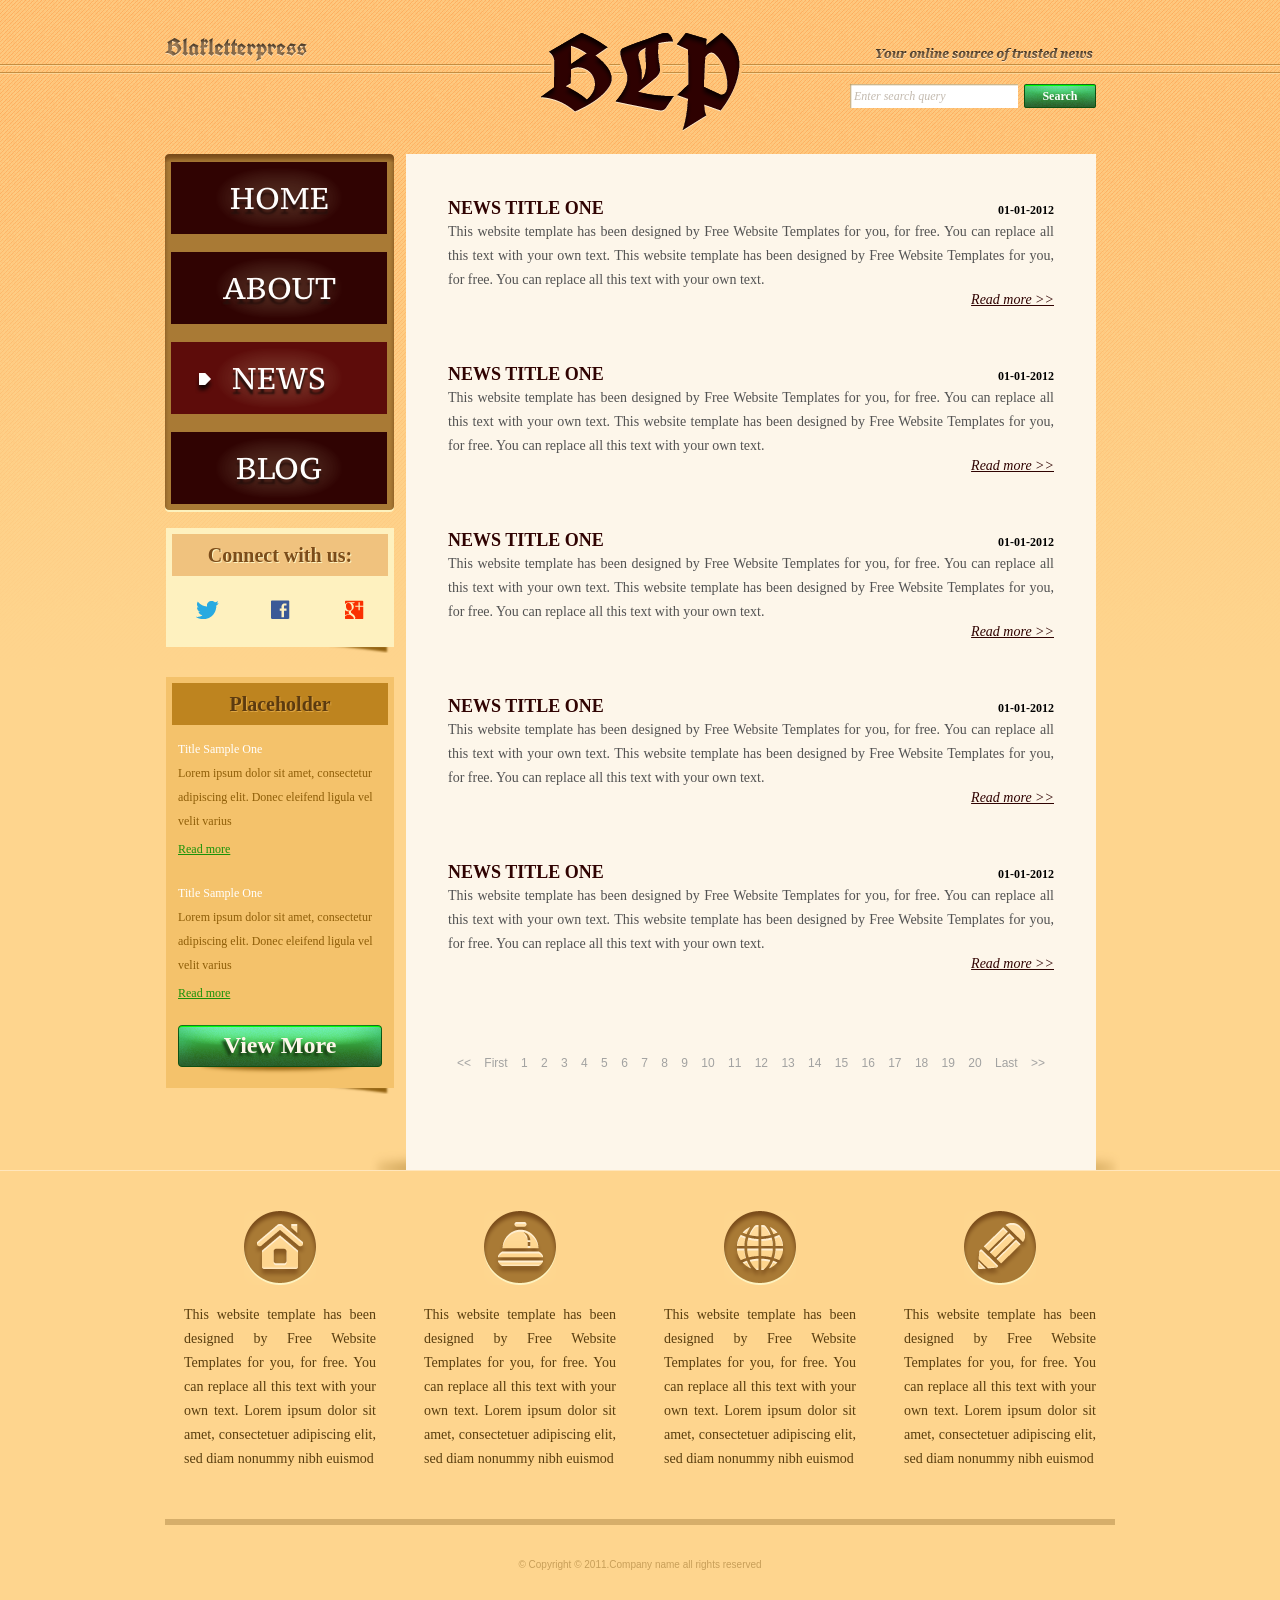
<file: news.html>
<!DOCTYPE html>
<!-- Website template by freewebsitetemplates.com -->
<html>
<head>
	<meta charset="UTF-8">
	<title>News - Blakletterpress Website Template</title>
	<link rel="stylesheet" href="css/style.css" type="text/css">
</head>
<body>
	<div id="page">
		<div id="header">
			<div id="motto">
				<a href="index.html" class="sitename"><img src="images/blakletterpress.png" height="24" width="142" alt="SiteName"></a>
				<p>
					<img src="images/header-text.png" height="14" width="218" alt="Text">
				</p>
			</div>
			<div id="logo">
				<a href="index.html"><img src="images/logo.png" alt="LOGO"></a>
			</div>
			<div id="searchbar">
				<form action="#" method="post">
					<input type="text" value="Enter search query" class="txtfield" onBlur="javascript:if(this.value==''){this.value=this.defaultValue;}" onFocus="javascript:if(this.value==this.defaultValue){this.value='';}">
					<input type="submit" value="Search" class="btn">
				</form>
			</div>
		</div>
		<div id="contents">
			<div id="main">
				<div class="body">
					<ul id="list">
						<li>
							<span class="time">01-01-2012</span>
							<h3>NEWS TITLE ONE</h3>
							<p>
								This website template has been designed by Free Website Templates for you, for free. You can replace all this text with your own text. This website template has been designed by Free Website Templates for you, for free. You can replace all this text with your own text.
							</p>
							<a href="news.html" class="more">Read more >></a>
						</li>
						<li>
							<span class="time">01-01-2012</span>
							<h3>NEWS TITLE ONE</h3>
							<p>
								This website template has been designed by Free Website Templates for you, for free. You can replace all this text with your own text. This website template has been designed by Free Website Templates for you, for free. You can replace all this text with your own text.
							</p>
							<a href="news.html" class="more">Read more >></a>
						</li>
						<li>
							<span class="time">01-01-2012</span>
							<h3>NEWS TITLE ONE</h3>
							<p>
								This website template has been designed by Free Website Templates for you, for free. You can replace all this text with your own text. This website template has been designed by Free Website Templates for you, for free. You can replace all this text with your own text.
							</p>
							<a href="news.html" class="more">Read more >></a>
						</li>
						<li>
							<span class="time">01-01-2012</span>
							<h3>NEWS TITLE ONE</h3>
							<p>
								This website template has been designed by Free Website Templates for you, for free. You can replace all this text with your own text. This website template has been designed by Free Website Templates for you, for free. You can replace all this text with your own text.
							</p>
							<a href="news.html" class="more">Read more >></a>
						</li>
						<li>
							<span class="time">01-01-2012</span>
							<h3>NEWS TITLE ONE</h3>
							<p>
								This website template has been designed by Free Website Templates for you, for free. You can replace all this text with your own text. This website template has been designed by Free Website Templates for you, for free. You can replace all this text with your own text.
							</p>
							<a href="news.html" class="more">Read more >></a>
						</li>
					</ul>
					<div id="pagination">
						<a href="news.html">&lt;&lt;</a> <a href="news.html">First</a> <a href="news.html">1</a> <a href="news.html">2</a> <a href="news.html">3</a> <a href="news.html">4</a> <a href="news.html">5</a> <a href="news.html">6</a> <a href="news.html">7</a> <a href="news.html">8</a> <a href="news.html">9</a> <a href="news.html">10</a> <a href="news.html">11</a> <a href="news.html">12</a> <a href="news.html">13</a> <a href="news.html">14</a> <a href="news.html">15</a> <a href="news.html">16</a> <a href="news.html">17</a> <a href="news.html">18</a> <a href="news.html">19</a> <a href="news.html">20</a> <a href="news.html">Last</a> <a href="news.html">&gt;&gt;</a>
					</div>
				</div>
			</div>
			<div id="sidebar">
				<div id="navigation">
					<div>
						<ul>
							<li>
								<a href="index.html">Home</a>
							</li>
							<li>
								<a href="about.html">About</a>
							</li>
							<li class="selected">
								<a href="news.html">News</a>
							</li>
							<li>
								<a href="blog.html">Blog</a>
							</li>
						</ul>
					</div>
				</div>
				<div class="section">
					<div id="connect">
						<h2>Connect with us:</h2>
						<a href="http://freewebsitetemplates.com/go/twitter/" target="_blank" class="twitter"></a> <a href="http://freewebsitetemplates.com/go/facebook/" target="_blank" class="facebook"></a> <a href="http://freewebsitetemplates.com/go/googleplus/" target="_blank" class="googleplus"></a>
					</div>
				</div>
				<div class="section">
					<div id="posts">
						<h2>Placeholder</h2>
						<ul>
							<li>
								<h5>Title Sample One</h5>
								<p>
									Lorem ipsum dolor sit amet, consectetur adipiscing elit. Donec eleifend ligula vel velit varius
								</p>
								<a href="news.html" class="more">Read more</a>
							</li>
							<li>
								<h5>Title Sample One</h5>
								<p>
									Lorem ipsum dolor sit amet, consectetur adipiscing elit. Donec eleifend ligula vel velit varius
								</p>
								<a href="news.html" class="more">Read more</a>
							</li>
						</ul>
						<a href="news.html" class="btn2">View More</a>
					</div>
				</div>
			</div>
		</div>
		<div id="footer">
			<div>
				<ul id="featured">
					<li>
						<a href="index.html" class="home"></a>
						<p>
							This website template has been designed by Free Website Templates for you, for free. You can replace all this text with your own text. Lorem ipsum dolor sit amet, consectetuer adipiscing elit, sed diam nonummy nibh euismod
						</p>
					</li>
					<li>
						<a href="index.html" class="bell"></a>
						<p>
							This website template has been designed by Free Website Templates for you, for free. You can replace all this text with your own text. Lorem ipsum dolor sit amet, consectetuer adipiscing elit, sed diam nonummy nibh euismod
						</p>
					</li>
					<li>
						<a href="index.html" class="globe"></a>
						<p>
							This website template has been designed by Free Website Templates for you, for free. You can replace all this text with your own text. Lorem ipsum dolor sit amet, consectetuer adipiscing elit, sed diam nonummy nibh euismod
						</p>
					</li>
					<li>
						<a href="index.html" class="pencil"></a>
						<p>
							This website template has been designed by Free Website Templates for you, for free. You can replace all this text with your own text. Lorem ipsum dolor sit amet, consectetuer adipiscing elit, sed diam nonummy nibh euismod
						</p>
					</li>
				</ul>
				<p id="footnote">
					© Copyright © 2011.Company name all rights reserved
				</p>
			</div>
		</div>
	</div>
</body>
</html>
</file>
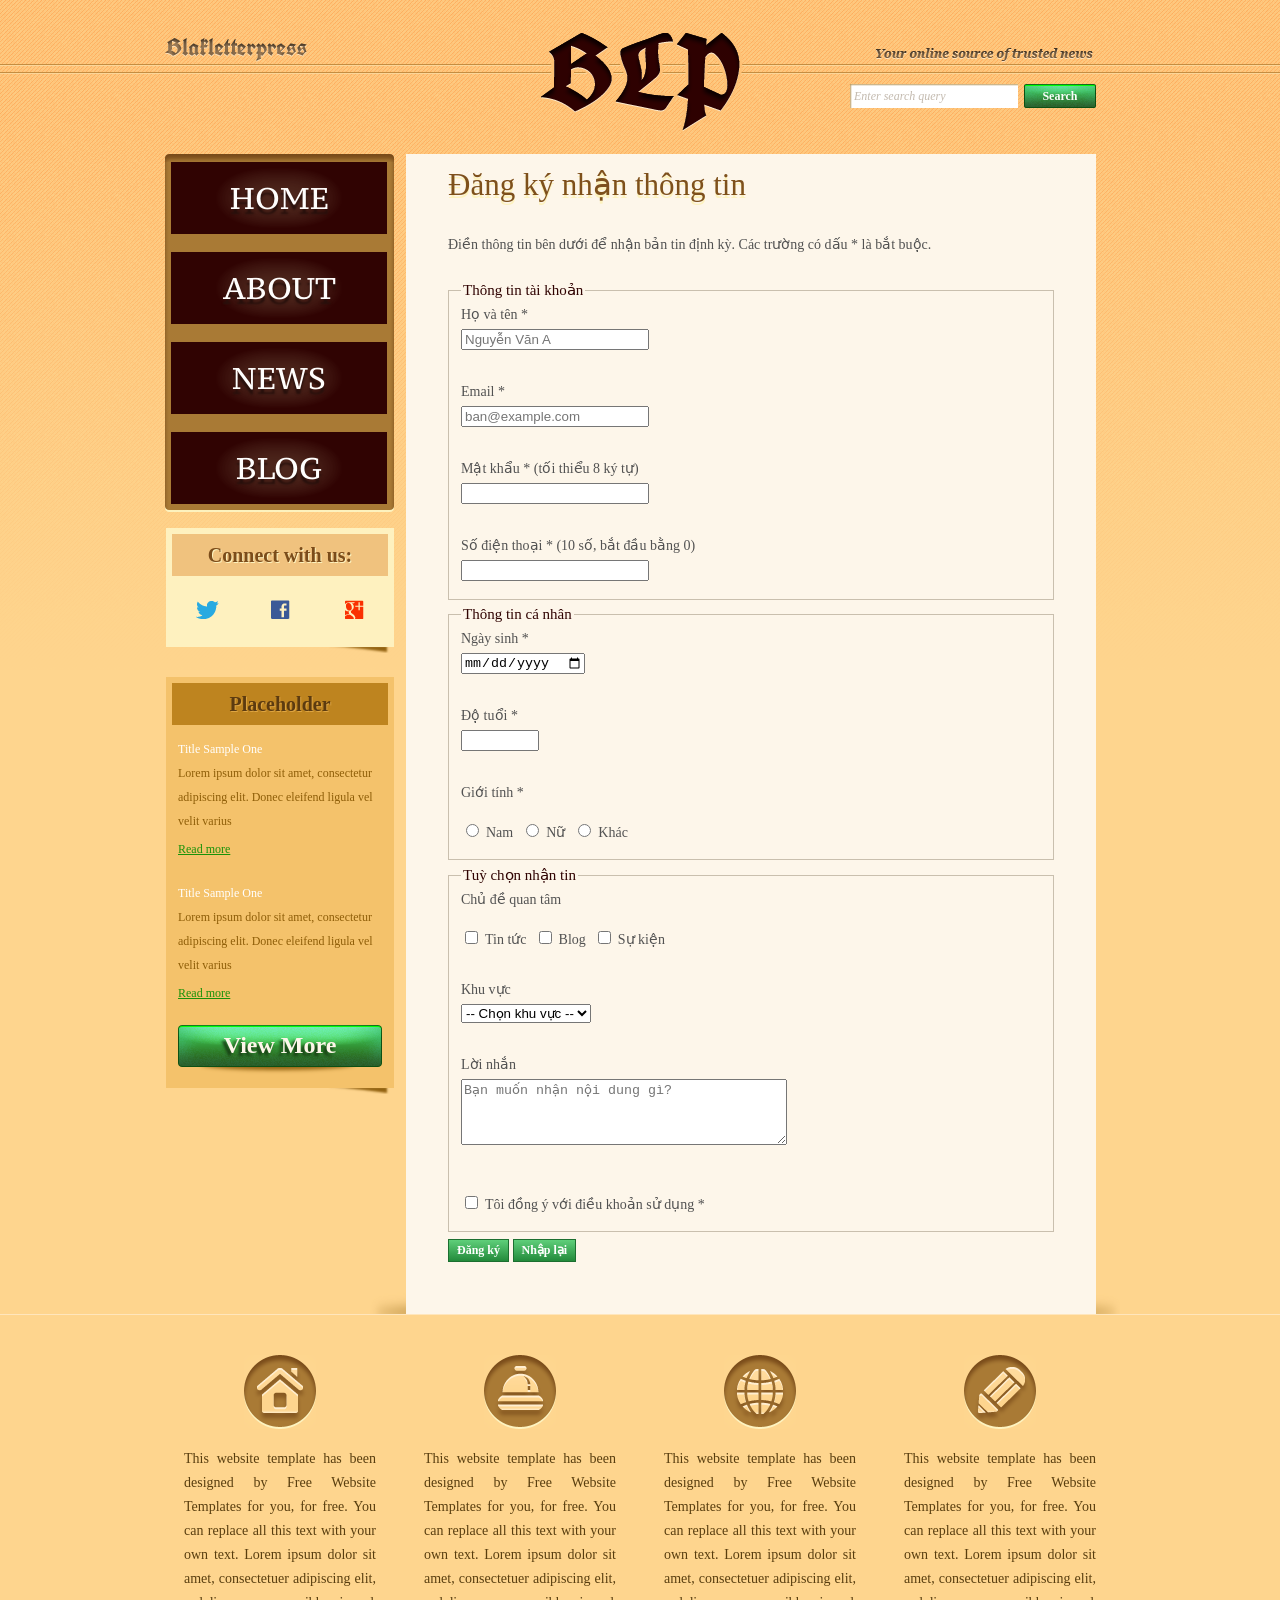
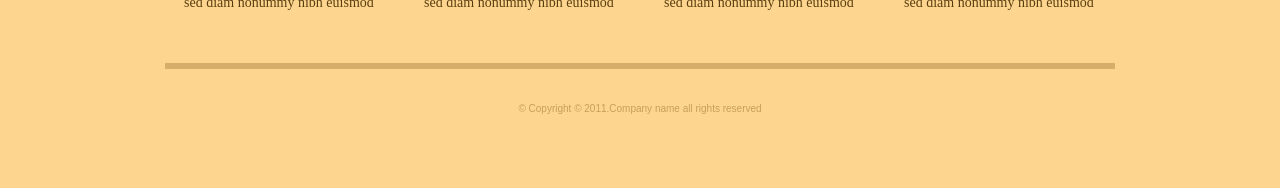
<file: register.html>
<!DOCTYPE html>
<!-- Website template by freewebsitetemplates.com -->
<html>
<head>
	<meta charset="UTF-8">
	<title>Register - Blakletterpress Website Template</title>
	<link rel="stylesheet" href="css/style.css" type="text/css">
</head>
<body>
	<div id="page">
		<div id="header">
			<div id="motto">
				<a href="index.html" class="sitename"><img src="images/blakletterpress.png" height="24" width="142" alt="SiteName"></a>
				<p>
					<img src="images/header-text.png" height="14" width="218" alt="Text">
				</p>
			</div>
			<div id="logo">
				<a href="index.html"><img src="images/logo.png" alt="LOGO"></a>
			</div>
			<div id="searchbar">
				<form action="#" method="post">
					<input type="text" value="Enter search query" class="txtfield" onBlur="javascript:if(this.value==''){this.value=this.defaultValue;}" onFocus="javascript:if(this.value==this.defaultValue){this.value='';}">
					<input type="submit" value="Search" class="btn">
				</form>
			</div>
		</div>
		<div id="contents">
			<div id="main">
				<div id="register" class="body">
					<h1>Đăng ký nhận thông tin</h1>
					<p class="intro">
						Điền thông tin bên dưới để nhận bản tin định kỳ. Các trường có dấu * là bắt buộc.
					</p>
					<form action="#" method="post">
						<fieldset>
							<legend>Thông tin tài khoản</legend>
							<div class="field">
								<label class="title" for="fullname">Họ và tên *</label>
								<input type="text" id="fullname" name="fullname" placeholder="Nguyễn Văn A" required>
							</div>
							<div class="field">
								<label class="title" for="email">Email *</label>
								<input type="email" id="email" name="email" placeholder="ban@example.com" required>
							</div>
							<div class="field">
								<label class="title" for="password">Mật khẩu * (tối thiểu 8 ký tự)</label>
								<input type="password" id="password" name="password" minlength="8" required>
							</div>
							<div class="field">
								<label class="title" for="phone">Số điện thoại * (10 số, bắt đầu bằng 0)</label>
								<input type="tel" id="phone" name="phone" pattern="0[0-9]{9}" title="10 chữ số, bắt đầu bằng 0" required>
							</div>
						</fieldset>
						<fieldset>
							<legend>Thông tin cá nhân</legend>
							<div class="field">
								<label class="title" for="dob">Ngày sinh *</label>
								<input type="date" id="dob" name="dob" required>
							</div>
							<div class="field">
								<label class="title" for="age">Độ tuổi *</label>
								<input type="number" id="age" name="age" min="1" max="120" required>
							</div>
							<div class="field">
								<span class="title">Giới tính *</span>
								<span class="choices">
									<input type="radio" id="male" name="gender" value="male" required> <label for="male">Nam</label>
									<input type="radio" id="female" name="gender" value="female"> <label for="female">Nữ</label>
									<input type="radio" id="other" name="gender" value="other"> <label for="other">Khác</label>
								</span>
							</div>
						</fieldset>
						<fieldset>
							<legend>Tuỳ chọn nhận tin</legend>
							<div class="field">
								<span class="title">Chủ đề quan tâm</span>
								<span class="choices">
									<input type="checkbox" id="topic-news" name="topics" value="news"> <label for="topic-news">Tin tức</label>
									<input type="checkbox" id="topic-blog" name="topics" value="blog"> <label for="topic-blog">Blog</label>
									<input type="checkbox" id="topic-event" name="topics" value="event"> <label for="topic-event">Sự kiện</label>
								</span>
							</div>
							<div class="field">
								<label class="title" for="region">Khu vực</label>
								<select id="region" name="region">
									<option value="">-- Chọn khu vực --</option>
									<option value="north">Miền Bắc</option>
									<option value="central">Miền Trung</option>
									<option value="south">Miền Nam</option>
								</select>
							</div>
							<div class="field">
								<label class="title" for="message">Lời nhắn</label>
								<textarea id="message" name="message" placeholder="Bạn muốn nhận nội dung gì?"></textarea>
							</div>
							<div class="field">
								<span class="choices">
									<input type="checkbox" id="agree" name="agree" required> <label for="agree">Tôi đồng ý với điều khoản sử dụng *</label>
								</span>
							</div>
						</fieldset>
						<p class="actions">
							<input type="submit" value="Đăng ký">
							<input type="reset" value="Nhập lại">
						</p>
					</form>
				</div>
			</div>
			<div id="sidebar">
				<div id="navigation">
					<div>
						<ul>
							<li>
								<a href="index.html">Home</a>
							</li>
							<li>
								<a href="about.html">About</a>
							</li>
							<li>
								<a href="news.html">News</a>
							</li>
							<li>
								<a href="blog.html">Blog</a>
							</li>
						</ul>
					</div>
				</div>
				<div class="section">
					<div id="connect">
						<h2>Connect with us:</h2>
						<a href="http://freewebsitetemplates.com/go/twitter/" target="_blank" class="twitter"></a> <a href="http://freewebsitetemplates.com/go/facebook/" target="_blank" class="facebook"></a> <a href="http://freewebsitetemplates.com/go/googleplus/" target="_blank" class="googleplus"></a>
					</div>
				</div>
				<div class="section">
					<div id="posts">
						<h2>Placeholder</h2>
						<ul>
							<li>
								<h5>Title Sample One</h5>
								<p>
									Lorem ipsum dolor sit amet, consectetur adipiscing elit. Donec eleifend ligula vel velit varius
								</p>
								<a href="news.html" class="more">Read more</a>
							</li>
							<li>
								<h5>Title Sample One</h5>
								<p>
									Lorem ipsum dolor sit amet, consectetur adipiscing elit. Donec eleifend ligula vel velit varius
								</p>
								<a href="news.html" class="more">Read more</a>
							</li>
						</ul>
						<a href="news.html" class="btn2">View More</a>
					</div>
				</div>
			</div>
		</div>
		<div id="footer">
			<div>
				<ul id="featured">
					<li>
						<a href="index.html" class="home"></a>
						<p>
							This website template has been designed by Free Website Templates for you, for free. You can replace all this text with your own text. Lorem ipsum dolor sit amet, consectetuer adipiscing elit, sed diam nonummy nibh euismod
						</p>
					</li>
					<li>
						<a href="index.html" class="bell"></a>
						<p>
							This website template has been designed by Free Website Templates for you, for free. You can replace all this text with your own text. Lorem ipsum dolor sit amet, consectetuer adipiscing elit, sed diam nonummy nibh euismod
						</p>
					</li>
					<li>
						<a href="index.html" class="globe"></a>
						<p>
							This website template has been designed by Free Website Templates for you, for free. You can replace all this text with your own text. Lorem ipsum dolor sit amet, consectetuer adipiscing elit, sed diam nonummy nibh euismod
						</p>
					</li>
					<li>
						<a href="index.html" class="pencil"></a>
						<p>
							This website template has been designed by Free Website Templates for you, for free. You can replace all this text with your own text. Lorem ipsum dolor sit amet, consectetuer adipiscing elit, sed diam nonummy nibh euismod
						</p>
					</li>
				</ul>
				<p id="footnote">
					© Copyright © 2011.Company name all rights reserved
				</p>
			</div>
		</div>
	</div>
</body>
</html>
</file>
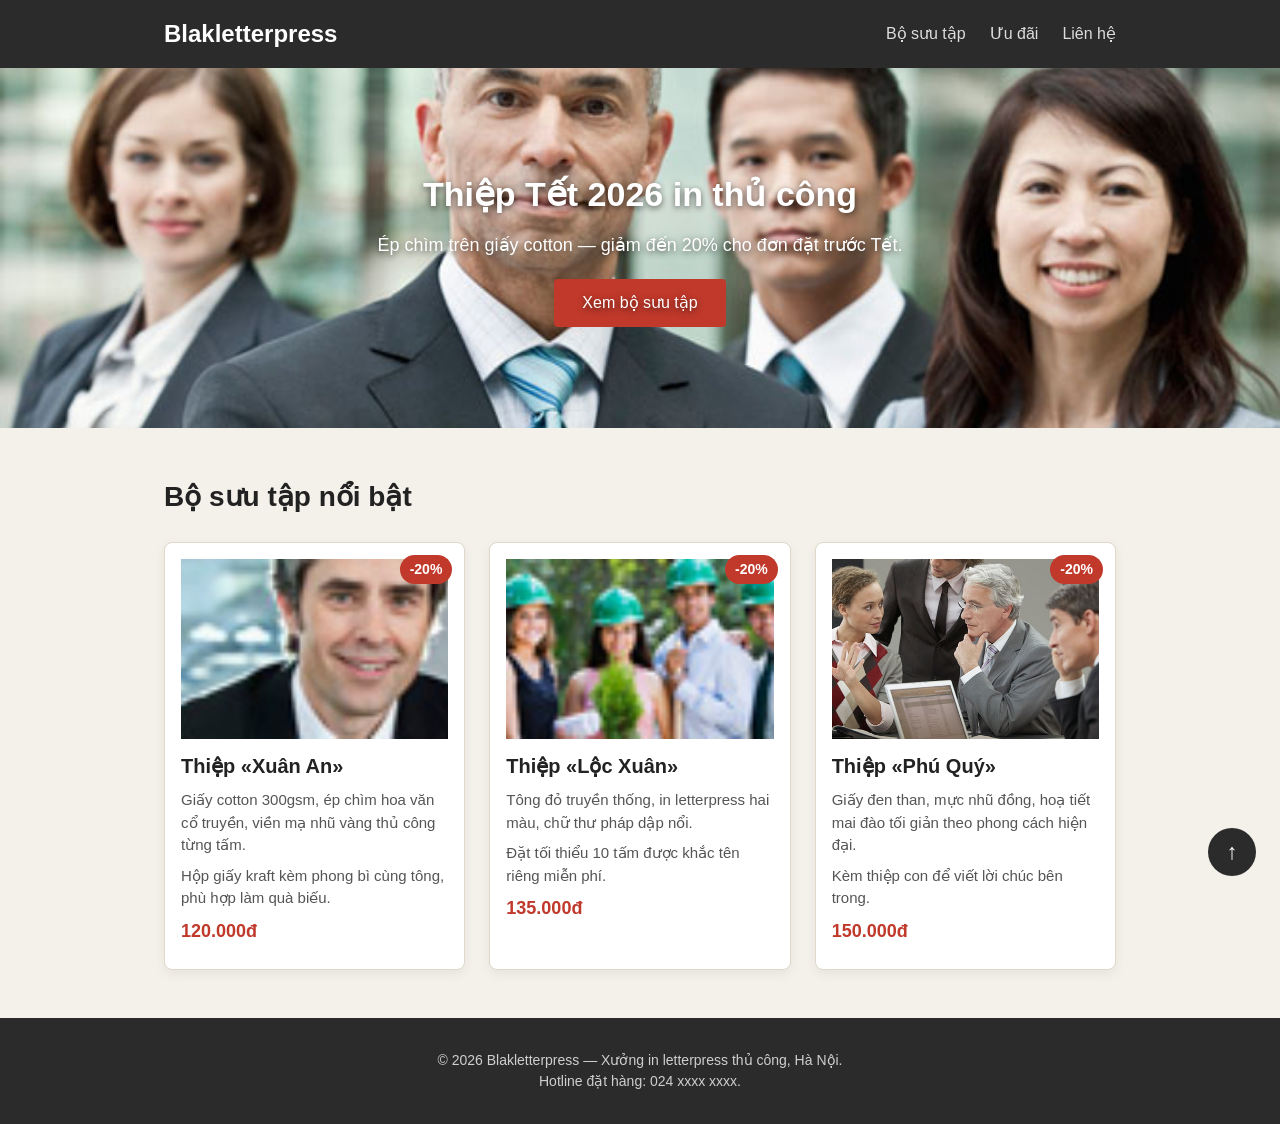
<file: css-bai1/trang.html>
<!DOCTYPE html>
<html lang="vi">
<head>
	<meta charset="UTF-8">
	<meta name="viewport" content="width=device-width, initial-scale=1.0">
	<title>Khuyến mãi thiệp Tết 2026 — Blakletterpress</title>
	<link rel="stylesheet" href="style-loi.css">
</head>
<body>
	<header class="site-header">
		<div class="header-inner">
			<a href="#" class="brand">Blakletterpress</a>
			<nav class="main-nav">
				<ul>
					<li><a href="#bo-suu-tap">Bộ sưu tập</a></li>
					<li><a href="#uu-dai">Ưu đãi</a></li>
					<li><a href="#lien-he">Liên hệ</a></li>
				</ul>
			</nav>
		</div>
	</header>

	<section class="hero">
		<img class="hero-bg" src="./images/team-large.jpg" alt="Xưởng in letterpress Blakletterpress">
		<div class="hero-overlay">
			<h1>Thiệp Tết 2026 in thủ công</h1>
			<p>Ép chìm trên giấy cotton — giảm đến 20% cho đơn đặt trước Tết.</p>
			<a href="#bo-suu-tap" class="hero-btn">Xem bộ sưu tập</a>
		</div>
	</section>

	<main>
		<section id="bo-suu-tap" class="products">
			<h2>Bộ sưu tập nổi bật</h2>
			<div class="card-list">

				<article class="card">
					<span class="badge">-20%</span>
					<img src="./images/smiling.jpg" alt="Thiệp Xuân An">
					<div class="card-body">
						<h3>Thiệp &laquo;Xuân An&raquo;</h3>
						<p>Giấy cotton 300gsm, ép chìm hoa văn cổ truyền, viền mạ nhũ vàng thủ công từng tấm.</p>
						<p>Hộp giấy kraft kèm phong bì cùng tông, phù hợp làm quà biếu.</p>
						<p class="price">120.000đ</p>
					</div>
				</article>

				<article class="card">
					<span class="badge">-20%</span>
					<img src="./images/ecofriends.jpg" alt="Thiệp Lộc Xuân">
					<div class="card-body">
						<h3>Thiệp &laquo;Lộc Xuân&raquo;</h3>
						<p>Tông đỏ truyền thống, in letterpress hai màu, chữ thư pháp dập nổi.</p>
						<p>Đặt tối thiểu 10 tấm được khắc tên riêng miễn phí.</p>
						<p class="price">135.000đ</p>
					</div>
				</article>

				<article class="card">
					<span class="badge">-20%</span>
					<img src="./images/meeting.jpg" alt="Thiệp Phú Quý">
					<div class="card-body">
						<h3>Thiệp &laquo;Phú Quý&raquo;</h3>
						<p>Giấy đen than, mực nhũ đồng, hoạ tiết mai đào tối giản theo phong cách hiện đại.</p>
						<p>Kèm thiệp con để viết lời chúc bên trong.</p>
						<p class="price">150.000đ</p>
					</div>
				</article>

			</div>
		</section>
	</main>

	<a href="#" class="back-to-top" aria-label="Lên đầu trang">↑</a>

	<footer id="lien-he" class="site-footer">
		<p>© 2026 Blakletterpress — Xưởng in letterpress thủ công, Hà Nội.</p>
		<p>Hotline đặt hàng: 024&nbsp;xxxx&nbsp;xxxx.</p>
	</footer>
</body>
</html>
</file>
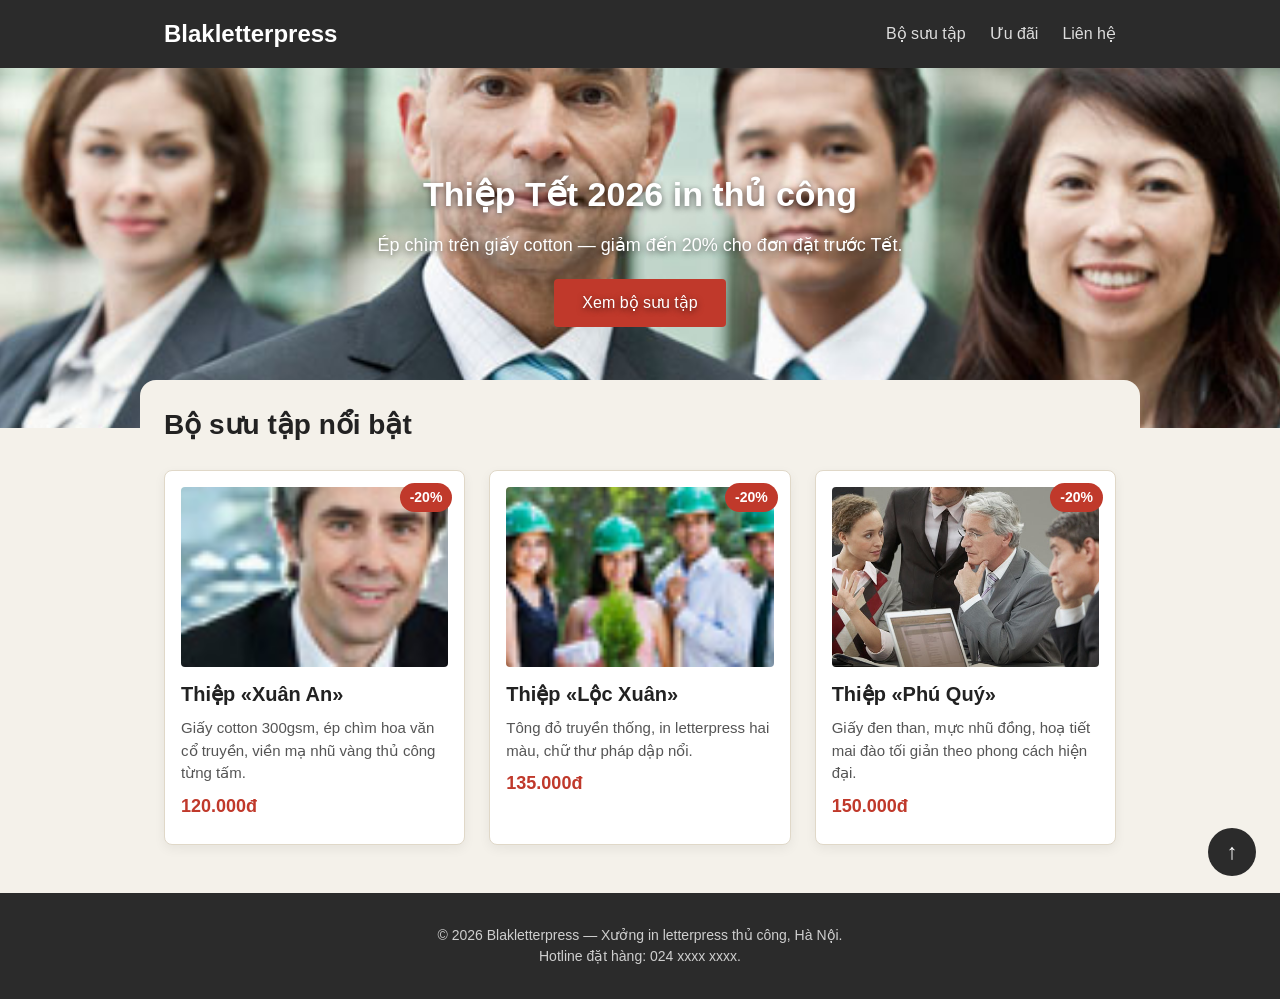
<file: css-bai2/trang.html>
<!DOCTYPE html>
<html lang="vi">
<head>
	<meta charset="UTF-8">
	<meta name="viewport" content="width=device-width, initial-scale=1.0">
	<title>Khuyến mãi thiệp Tết 2026 — Blakletterpress</title>
	<link rel="stylesheet" href="style-loi.css">
</head>
<body>
	<div class="page">
		<header class="site-header">
			<div class="header-inner">
				<a href="#" class="brand">Blakletterpress</a>
				<nav class="main-nav">
					<ul>
						<li><a href="#bo-suu-tap">Bộ sưu tập</a></li>
						<li><a href="#uu-dai">Ưu đãi</a></li>
						<li><a href="#lien-he">Liên hệ</a></li>
					</ul>
				</nav>
			</div>
		</header>

		<section class="hero">
			<img class="hero-bg" src="./images/team-large.jpg" alt="Xưởng in letterpress Blakletterpress">
			<div class="hero-overlay">
				<h1>Thiệp Tết 2026 in thủ công</h1>
				<p>Ép chìm trên giấy cotton — giảm đến 20% cho đơn đặt trước Tết.</p>
				<a href="#bo-suu-tap" class="hero-btn">Xem bộ sưu tập</a>
			</div>
		</section>

		<main>
			<section id="bo-suu-tap" class="products">
				<h2>Bộ sưu tập nổi bật</h2>
				<div class="card-list">

					<article class="card">
						<span class="badge">-20%</span>
						<img src="./images/smiling.jpg" alt="Thiệp Xuân An">
						<div class="card-body">
							<h3>Thiệp &laquo;Xuân An&raquo;</h3>
							<p>Giấy cotton 300gsm, ép chìm hoa văn cổ truyền, viền mạ nhũ vàng thủ công từng tấm.</p>
							<p class="price">120.000đ</p>
						</div>
					</article>

					<article class="card">
						<span class="badge">-20%</span>
						<img src="./images/ecofriends.jpg" alt="Thiệp Lộc Xuân">
						<div class="card-body">
							<h3>Thiệp &laquo;Lộc Xuân&raquo;</h3>
							<p>Tông đỏ truyền thống, in letterpress hai màu, chữ thư pháp dập nổi.</p>
							<p class="price">135.000đ</p>
						</div>
					</article>

					<article class="card">
						<span class="badge">-20%</span>
						<img src="./images/meeting.jpg" alt="Thiệp Phú Quý">
						<div class="card-body">
							<h3>Thiệp &laquo;Phú Quý&raquo;</h3>
							<p>Giấy đen than, mực nhũ đồng, hoạ tiết mai đào tối giản theo phong cách hiện đại.</p>
							<p class="price">150.000đ</p>
						</div>
					</article>

				</div>
			</section>
		</main>

		<a href="#" class="back-to-top" aria-label="Lên đầu trang">↑</a>

		<footer id="lien-he" class="site-footer">
			<p>© 2026 Blakletterpress — Xưởng in letterpress thủ công, Hà Nội.</p>
			<p>Hotline đặt hàng: 024&nbsp;xxxx&nbsp;xxxx.</p>
		</footer>
	</div>
</body>
</html>
</file>
<file: css/style.css>
/* Website template by freewebsitetemplates.com */
@font-face {
	font-family: 'PTSerif-Caption';
	src: url('../fonts/PT_Serif-Caption-Web-Regular.eot');
	src: local('☺'), url('../fonts/PT_Serif-Caption-Web-Regular.woff') format('woff'), url('../fonts/PT_Serif-Caption-Web-Regular.ttf') format('truetype'), url('../fonts/PT_Serif-Caption-Web-Regular.svg') format('svg');
	font-weight: normal;
	font-style: normal;
}
@font-face {
	font-family: 'UnifrakturCook-Bold';
	src: url('../fonts/UnifrakturCook-Bold.eot');
	src: local('☺'), url('../fonts/UnifrakturCook-Bold.woff') format('woff'), url('../fonts/UnifrakturCook-Bold.ttf') format('truetype'), url('../fonts/UnifrakturCook-Bold.svg') format('svg');
	font-weight: normal;
	font-style: normal;
}
body {
	background: #fed58e url(../images/bg-body.png) repeat-x left top;
	font-family: Georgia, "Times New Roman", Times, serif;
	margin: 0;
}
#background {
}
#page {
	width: 960px;
	margin: 0 auto;
}
img {
	border: 0;
}
/*------------------------------ SPRITES ------------------------------*/
.btn, .btn2, #searchbar form input.txtfield, #navigation li, #navigation li a:hover, #navigation li.selected a {
	background: url(../images/interface.png) no-repeat;
}
#navigation, #navigation > div, #navigation ul {
	background-image: url(../images/bg-navigation.png);
	background-repeat: no-repeat;
}
#connect > a, #featured li > a {
	background: url(../images/icons.png) no-repeat;
}
.btn {
	background-position: -178px 0;
	color: #fcfefc;
	cursor: pointer;
	font-family: Georgia, "Times New Roman", Times, serif;
	font-size: 12px;
	font-weight: bold;
	height: 24px;
	line-height: 24px;
	width: 72px;
	padding: 0 0 4px;
	text-align: center;
}
.btn:hover {
	background-position: -260px 0;
}
.btn2 {
	background-position: 0 -32px;
	display: block;
	color: #fdf6ea;
	font-family: Georgia, "Times New Roman", Times, serif;
	font-size: 24px;
	font-weight: bold;
	height: 51px;
	line-height: 40px;
	width: 204px;
	text-align: center;
	text-decoration: none;
	text-shadow: -3px 3px 3px #173c13;
}
.btn2:hover {
	background-position: -216px -31px;
}
/*------------------------------ HEADER ------------------------------*/
#header {
	height: 106px;
	padding: 24px 0;
	text-align: center;
	position: relative
}
/** motto **/
#motto {
	text-align: right;
	padding: 13px 27px 15px 0;
}
a.sitename {
	float: left;
	display: inline-block;
	font-family: "UnifrakturCook-Bold";
	font-size: 24px;
	height: 24px;
	margin-left: 5px;
}
#motto p {
	display: inline-block;
	height: 24px;
	line-height: 24px;
	margin: 8px 0 0;
}
/** Logo **/
#logo {
	display: inline-block;
	position: absolute;
	left: 360px;
	top: 24px;
}
/** Searchbar **/
#searchbar {
	padding: 0 24px 15px 0;
	text-align: right;
}
#searchbar form {
	display: inline-block;
*float: right; /** Needed for IE7 **/
}
#searchbar form input {
	float: left;
	border: 0;
	margin: 0;
}
#searchbar input.txtfield {
	background-position: 0 0;
	color: #c3baaf;
	font-family: Georgia, "Times New Roman", Times, serif;
	font-size: 12px;
	font-style: italic;
	height: 24px;
	line-height: 24px;
	width: 160px;
	margin: 0 6px 0 0;
	padding: 0 4px;
}
/*------------------------------ CONTENTS ------------------------------*/
#contents {
	background: url(../images/content-shadow.png) no-repeat right bottom;
*display: inline-block; /** Needed for IE7 **/
}
#contents:after {
	clear:both;
	content:"";
	display:block;
	height:0;
	line-height:0;
	visibility:hidden;
}
#contents h1 {
	color: #7e501c;
	font-size: 31px;
	font-weight: normal;
	margin: 0 0 30px;
	text-align: justify;
	text-shadow: 0 3px #fdf2be;
}
#contents h1 a {
	color: #7e501c;
}
#contents h1 em {
	font-weight: bold;
	text-transform: uppercase;
}
#contents h2 {
	font-size: 20px;
	line-height: 42px;
	margin: 0 0 24px;
	text-align: center;
}
#contents h3 {
	color: #300302;
	font-size: 18px;
	line-height: 24px;
	margin: 0 0 0;
	text-transform: uppercase;
}
#contents h4 {
	color: #300302;
	font-size: 14px;
	line-height: 24px;
	margin: 0;
}
#contents p {
	color: #525252;
	font-size: 14px;
	line-height: 24px;
	margin: 0;
	padding: 0 0 30px;
	text-align: justify;
}
#contents p a {
	color: #525252;
}
#contents p a:hover {
	color: #e19320;
}
/** MAIN **/
#main {
	float: right;
	background-color: #fdf6ea;
	min-height: 982px;
	width: 666px;
	margin: 0 24px 0 12px;
	padding: 12px 12px 22px;
}
#main .body {
	padding: 0 30px;
}
/** list **/
#list {
	list-style: none;
	margin: 30px 0;
	padding: 0;
}
#list li {
	display: inline-block;
	width: 100%;
	margin: 0 0 54px;
}
#list span.time {
	float: right;
	font-size: 12px;
	font-weight: bold;
	margin: 7px 0 0;
}
#list li p {
	padding-bottom: 0;
}
#list li a.more {
	float: right;
	color: #300302;
	font-size: 14px;
	font-style: italic;
}
#list li a.more:hover {
	color: #097a07;
}
/** pagination **/
#pagination {
	font-family: Arial, Helvetica, sans-serif;
	font-size: 12px;
	text-align: center;
}
#pagination a {
	color: #a2a2a1;
	margin: 0 3px;
	padding: 0 2px;
	text-decoration: none;
}
#pagination a:hover {
	color: #be841f;
}
/** gallery **/
#gallery {
	margin: 0 0 36px;
}
#gallery > div {
	margin: 0 0 14px;
}
#gallery ul {
	background-color: #ebe0ce;
	display: inline-block;
	list-style: none;
	width: 606px;
	margin: 0;
	padding: 6px 30px;
}
#gallery ul li {
	float: left;
	cursor: pointer;
	height: 48px;
	width: 78px;
	margin: 0 11px;
}
#gallery ul li:hover {
	filter:alpha(opacity=80);
	opacity: 0.8;
}
/** SIDEBAR **/
#sidebar {
	float: left;
	height: auto;
	width: 229px;
	margin-left: 5px;
}
#sidebar .section {
	background: url(../images/box-shadow-bottom.png) no-repeat left bottom;
	margin: 0 0 24px;
	padding: 0 0 6px;
}
/** Navigation **/
#navigation {
	background-position: -468px bottom;
	margin: 0 0 16px;
	padding: 0 0 8px;
}
#navigation > div {
	background-position: 0 top;
	padding: 8px 0 0;
}
#navigation ul {
	background-position: -234px top;
	background-repeat: repeat-y;
	list-style: none;
	margin: 0;
	padding: 0 6px;
}
#navigation li {
	background-position: 0 -90px;
	height: 72px;
	width: 216px;
	margin-top: 18px;
}
#navigation li:hover, #navigation li.selected {
	background-position: -226px -90px;
}
#navigation li:first-child {
	margin-top: 0;
}
#navigation li a {
	color: #fffefd;
	display: block;
	font: 30px/72px "PTSerif-Caption";
	text-align: center;
	text-decoration: none;
	text-transform: uppercase;
	text-shadow: 0 5px 2px #27100c;
}
#navigation li a:hover, #navigation li.selected a {
	background-position: 24px -162px;
}
/** connect **/
#connect {
	background-color: #fef1bf;
	margin-left: 1px;
	padding: 6px;
}
#connect h2 {
	background-color: #f0c27e;
	color: #7b4c1a;
	text-shadow: 1px 1px #fdf2be;
}
#connect > a {
	display: inline-block;
	height: 19px;
	width: 23px;
	margin: 0 24px 18px;
}
#connect a.twitter {
	background-position: 0 0;
}
#connect a.facebook {
	background-position: -72px 0;
	width: 19px;
}
#connect a.googleplus {
	background-position: -141px 0;
	width: 22px;
}
/** Post **/
#posts {
	background-color: #f4c26b;
	margin-left: 1px;
	padding: 6px;
}
#posts h2 {
	background-color: #be841f;
	color: #5c3b10;
	margin-bottom: 12px;
	text-shadow: 1px 1px #dfa643;
}
#posts ul {
	list-style: none;
	margin: 0;
	padding: 0 6px;
	overflow: hidden;
}
#posts li {
	margin: 0 0 24px;
}
#posts h5 {
	color: #fff;
	font-size: 12px;
	font-weight: normal;
	line-height: 24px;
	margin: 0;
}
#posts p {
	color: #8f5e08;
	font-size: 12px;
	padding-bottom: 6px;
	text-align: left;
}
#posts a.more {
	color: #199209;
	font-size: 12px;
}
#posts a.more:hover {
	color: #bb8528;
}
#posts a.btn2 {
	margin: 0 auto 6px;
}
/** hover states **/
#contents h1 a:hover, #posts p a:hover {
	text-decoration: none;
}
/*------------------------------ FOOTER ------------------------------*/
#footer {
	border-top: 1px solid #ffe6bc;
	width: 100%;
	padding: 40px 0;
	position: absolute;
	left: 0;
}
#footer > div {
	width: 960px;
	margin: 0 auto;
}
/** featured **/
#featured {
	display: inline-block;
	list-style: none;
	margin: 0 0 30px;
	padding: 0;
}
#featured li {
	float: left;
	width: 192px;
	margin: 0 24px;
}
#featured li > a {
	display: block;
	height: 74px;
	width: 72px;
	margin: 0 auto 18px;
}
#featured li a.home {
	background-position: -91px -27px;
}
#featured li a.bell {
	background-position: -91px -112px;
}
#featured li a.globe {
	background-position: -91px -196px;
}
#featured li a.pencil {
	background-position: -91px -280px;
}
#featured li a.home:hover {
	background-position: 0 -27px;
}
#featured li a.bell:hover {
	background-position: 0 -112px;
}
#featured li a.globe:hover {
	background-position: 0 -196px;
}
#featured li a.pencil:hover {
	background-position: 0 -280px;
}
#featured li p {
	color: #593e0f;
	font: 14px/24px "Times New Roman", Times, serif;
	text-align: justify;
}
#featured li p a {
	color: #593e0f;
}
#featured li p a:hover {
	color: #bb8528;
}
#footnote {
	color: #c89f59;
	font-family: "Trebuchet MS", Arial, Helvetica, sans-serif;
	font-size: 10px;
	width: 950px;
	border-top: 6px solid #d6ae6a;
	margin: 0 auto;
	padding: 34px 0;
	text-align: center;
}

/*------------------------------ REGISTER (register.html) ------------------------------*/
#register p.intro {
	padding-bottom: 24px;
}
#register fieldset {
	border: 1px solid #c9bfae;
	margin: 0 0 6px;
	padding: 4px 12px 18px;
}
#register legend {
	color: #300302;
	font-size: 15px;
	padding: 0 2px;
}
#register .field {
	margin: 0 0 30px;
}
#register .field:last-child {
	margin-bottom: 0;
}
#register label.title, #register span.title {
	display: block;
	color: #525252;
	font-size: 14px;
	line-height: 24px;
	margin-bottom: 2px;
}
#register .choices {
	display: block;
	padding-top: 14px;
}
#register .choices label {
	color: #525252;
	font-size: 14px;
	margin-right: 4px;
}
#register input[type=text], #register input[type=email], #register input[type=password], #register input[type=tel] {
	width: 180px;
}
#register input[type=number] {
	width: 70px;
}
#register textarea {
	width: 320px;
	height: 60px;
}
#register .actions {
	margin: 0;
}
#register .actions input {
	background: #2e9b47;
	background: linear-gradient(#5fcf7a, #238a3b);
	border: 1px solid #1c6f30;
	color: #fff;
	cursor: pointer;
	font-family: Georgia, "Times New Roman", Times, serif;
	font-size: 12px;
	font-weight: bold;
	padding: 3px 8px;
}
#register .actions input:hover {
	background: linear-gradient(#238a3b, #5fcf7a);
}

/*------------------------------ MEDIA (media.html) ------------------------------*/
#media header h1 {
	margin-bottom: 18px;
}
#media .meta {
	font-size: 12px;
	padding-bottom: 24px;
}
#media figure {
	margin: 0 0 24px;
	text-align: left;
}
#media figure img, #media video {
	display: block;
	max-width: 100%;
	margin: 0 auto;
}
#media figure.photo {
	width: 540px;
	margin: 0 auto 24px;
}
#media figure.photo img {
	width: 540px;
	height: auto;
}
#media figcaption {
	color: #300302;
	font-size: 14px;
	padding-top: 4px;
}
#media section h2 {
	color: #300302;
	font-size: 18px;
	line-height: 24px;
	margin: 0 0 24px;
}
#media video {
	width: 540px;
	background: #000;
}
#media audio {
	display: block;
	margin: 0 0 24px;
}
#media iframe {
	display: block;
	width: 540px;
	height: 300px;
	border: 1px solid #c9bfae;
	margin: 0 0 24px;
}
#media footer p {
	font-size: 13px;
	padding-bottom: 0;
}

/*------------------------------ SEMANTIC (index_new.html) ------------------------------*/
/* giữ nguyên hiển thị khi thay div -> figure, h5 -> h3 */
#gallery > figure {
	margin: 0 0 14px;
}
#posts h3 {
	color: #fff;
	font-size: 12px;
	font-weight: normal;
	line-height: 24px;
	margin: 0;
	text-transform: none;
}
#searchbar input.txtfield::placeholder {
	color: #c3baaf;
}
</file>
<file: css-bai1/style-loi.css>
/* =====================================================================
   Blakletterpress — Trang khuyến mãi thiệp Tết 2026
   HOẠT ĐỘNG 1 — CSS ĐÃ CÀI LỖI (chủ đề: Box model + Position).

   Trang này đáng lẽ hiển thị như sau:
   - Thanh menu trên cùng DÍNH lại khi cuộn (sticky) và luôn nằm trên ảnh.
   - Ảnh hero phủ kín khung, chữ tiêu đề nằm CHÍNH GIỮA ảnh.
   - Ba thẻ sản phẩm xếp thành MỘT HÀNG, mỗi thẻ có nhãn "-20%" ở GÓC TRÊN
     BÊN PHẢI của chính thẻ đó; ảnh và chữ nằm gọn trong thẻ.
   - Nút "↑" nổi cố định ở GÓC DƯỚI BÊN PHẢI màn hình khi cuộn.

   ĐÃ SỬA: các dòng có chú thích [SỬA n] là chỗ sửa lỗi
   (bản gốc còn lỗi xem style-goc.css).
   ===================================================================== */

* {
	margin: 0;
	padding: 0;
	box-sizing: border-box; /* [SỬA 1] padding + border tính vào width -> 3 thẻ vừa 1 hàng */
}

body {
	font-family: "Segoe UI", Arial, sans-serif;
	color: #222;
	background: #f4f1ea;
	line-height: 1.5;
}

a {
	color: inherit;
}

/* ===== Header / thanh điều hướng ===== */
.site-header {
	background: #2b2b2b;
	position: sticky;
	top: 0;       /* [SỬA 2] sticky cần top mới dính được */
	z-index: 100; /* [SỬA 3] menu luôn nằm trên ảnh/chữ hero khi cuộn */
}

.header-inner {
	max-width: 1000px;
	margin: 0 auto;
	padding: 16px 24px;
	display: flex;
	align-items: center;
	justify-content: space-between;
}

.brand {
	color: #fff;
	font-size: 24px;
	font-weight: bold;
	text-decoration: none;
}

.main-nav ul {
	list-style: none;
	display: flex;
	gap: 24px;
}

.main-nav a {
	color: #ddd;
	text-decoration: none;
}

.main-nav a:hover {
	color: #fff;
}

/* ===== Hero ===== */
.hero {
	position: relative; /* [SỬA 4] làm mốc cho .hero-overlay (absolute) */
	height: 360px;
	overflow: hidden;
}

.hero-bg {
	display: block;
	width: 100%;
	height: 100%;
	object-fit: cover; /* [SỬA 5] phủ kín khung, không bị méo ảnh */
}

.hero-overlay {
	position: absolute;
	top: 50%;
	left: 50%;
	transform: translate(-50%, -50%);
	width: 80%;
	max-width: 560px;
	text-align: center;
	color: #fff;
	text-shadow: 0 2px 6px rgba(0, 0, 0, 0.6);
	z-index: 5;
}

.hero-overlay h1 {
	font-size: 34px;
	margin-bottom: 12px;
}

.hero-overlay p {
	font-size: 18px;
	margin-bottom: 20px;
}

.hero-btn {
	display: inline-block;
	padding: 12px 28px;
	background: #c0392b;
	color: #fff;
	text-decoration: none;
	border-radius: 4px;
}

/* ===== Khu sản phẩm ===== */
.products {
	max-width: 1000px;
	margin: 48px auto;
	padding: 0 24px;
}

.products h2 {
	margin-bottom: 24px;
	font-size: 28px;
}

.card-list {
	display: flex;
	flex-wrap: wrap;
	gap: 24px;
}

.card {
	flex: 0 0 calc((100% - 48px) / 3);
	position: relative; /* [SỬA 6] làm mốc cho .badge -> nhãn nằm góc của chính thẻ */
	/* [SỬA 7] bỏ height: 300px cố định để nội dung không tràn ra ngoài thẻ */
	background: #fff;
	border: 1px solid #e0d8c8;
	border-radius: 8px;
	padding: 16px;
	box-shadow: 0 4px 12px rgba(0, 0, 0, 0.06);
}

.badge {
	position: absolute;
	top: 12px;
	right: 12px;
	background: #c0392b;
	color: #fff;
	font-size: 14px;
	font-weight: bold;
	padding: 4px 10px;
	border-radius: 20px;
}

.card img {
	display: block;
	width: 100%;       /* [SỬA 8] ảnh co theo chiều rộng thẻ, không tràn */
	height: 180px;
	object-fit: cover;
}

.card-body h3 {
	margin: 12px 0 8px;
	font-size: 20px;
}

.card-body p {
	margin-bottom: 8px;
	font-size: 15px;
	color: #555;
}

.card-body .price {
	color: #c0392b;
	font-weight: bold;
	font-size: 18px;
}

/* ===== Nút lên đầu trang ===== */
.back-to-top {
	position: fixed;
	bottom: 24px; /* [SỬA 9] góc DƯỚI bên phải (trước là top) */
	right: 24px;
	width: 48px;
	height: 48px;
	background: #2b2b2b;
	color: #fff;
	text-align: center;
	line-height: 48px;
	font-size: 22px;
	text-decoration: none;
	border-radius: 50%;
	z-index: 200; /* [SỬA 9] luôn nổi trên nội dung */
}

/* ===== Footer ===== */
.site-footer {
	margin-top: 48px;
	padding: 32px 24px;
	background: #2b2b2b;
	color: #cfcfcf;
	text-align: center;
	font-size: 14px;
}
</file>
<file: css-bai2/style-loi.css>
/* =====================================================================
   Blakletterpress — Trang khuyến mãi thiệp Tết 2026
   HOẠT ĐỘNG 2 — CSS cho phần DÙNG GenAI (chủ đề: Box model + Position).

   Khác với Hoạt động 1, ở đây trang trông GẦN NHƯ đúng: nhìn lướt qua thấy
   ổn, nhưng vẫn còn MỘT VÀI LỖI TINH VI về box model / position mà bạn phải
   phát hiện qua quan sát kỹ + DevTools (ví dụ: cuộn trang để kiểm tra menu,
   xem nhãn "-20%" có đủ trên mọi thẻ không, thu hẹp cửa sổ xem thẻ có bị
   rớt hàng không).

   QUAN TRỌNG: trong file này CŨNG có những đoạn code TRÔNG "thừa/lạ" nhưng
   thực ra ĐANG ĐÚNG và CẦN THIẾT. AI hay "sửa nhầm" chúng. Nhiệm vụ của bạn
   là chỉ sửa lỗi thật và BẢO VỆ những đoạn đúng (xem yêu cầu trong de-bai.md).
   ===================================================================== */

* {
	margin: 0;
	padding: 0;
	box-sizing: border-box;
}

body {
	font-family: "Segoe UI", Arial, sans-serif;
	color: #222;
	background: #f4f1ea;
	line-height: 1.5;
}

a {
	color: inherit;
}

.page {
	/* [SỬA 1] overflow-x: hidden biến .page thành scroll container -> .site-header
	   sticky theo .page (không cuộn) nên KHÔNG dính. clip vẫn cắt tràn ngang
	   nhưng không tạo scroll container. */
	overflow-x: clip;
}

/* ===== Header / thanh điều hướng ===== */
.site-header {
	background: #2b2b2b;
	position: sticky;
	top: 0;
	z-index: 100;
}

.header-inner {
	max-width: 1000px;
	margin: 0 auto;
	padding: 16px 24px;
	display: flex;
	align-items: center;
	justify-content: space-between;
}

.brand {
	color: #fff;
	font-size: 24px;
	font-weight: bold;
	text-decoration: none;
}

.main-nav ul {
	list-style: none;
	display: flex;
	gap: 24px;
}

.main-nav a {
	color: #ddd;
	text-decoration: none;
}

.main-nav a:hover {
	color: #fff;
}

/* ===== Hero ===== */
.hero {
	position: relative;
	height: 360px;
	overflow: hidden;
}

.hero-bg {
	width: 100%;
	height: 100%;
	object-fit: cover;
	transform: scale(1.08);
}

.hero-overlay {
	position: absolute;
	top: 50%;
	left: 50%;
	transform: translate(-50%, -50%);
	width: 80%;
	max-width: 560px;
	text-align: center;
	color: #fff;
	text-shadow: 0 2px 6px rgba(0, 0, 0, 0.6);
}

.hero-overlay h1 {
	font-size: 34px;
	margin-bottom: 12px;
}

.hero-overlay p {
	font-size: 18px;
	margin-bottom: 20px;
}

.hero-btn {
	display: inline-block;
	padding: 12px 28px;
	background: #c0392b;
	color: #fff;
	text-decoration: none;
	border-radius: 4px;
}

/* ===== Khu sản phẩm ===== */
.products {
	max-width: 1000px;
	margin: -48px auto 48px;
	padding: 24px 24px 0;
	position: relative;
	z-index: 1;
	background: #f4f1ea;
	border-radius: 16px 16px 0 0;
}

.products h2 {
	margin-bottom: 24px;
	font-size: 28px;
}

.card-list {
	display: flex;
	flex-wrap: wrap;
	gap: 24px;
}

.card {
	flex: 0 0 calc((100% - 48px) / 3);
	min-height: 320px;
	position: relative;
	/* [SỬA 2] bỏ box-sizing: content-box -> dùng border-box của *, padding + border
	   không cộng thêm vào flex-basis nên 3 thẻ vừa 1 hàng */
	background: #fff;
	border: 1px solid #e0d8c8;
	border-radius: 8px;
	padding: 16px;
	box-shadow: 0 4px 12px rgba(0, 0, 0, 0.06);
}

.badge {
	position: absolute;
	top: 12px;
	right: 12px;
	background: #c0392b;
	color: #fff;
	font-size: 14px;
	font-weight: bold;
	padding: 4px 10px;
	border-radius: 20px;
	z-index: 3; /* [SỬA 3] nhãn nằm trên ảnh (ảnh đang có z-index: 2) */
}

.card img {
	display: block;
	width: 100%;
	height: 180px;
	object-fit: cover;
	border-radius: 4px;
	position: relative;
	z-index: 2;
}

.card-body h3 {
	margin: 12px 0 8px;
	font-size: 20px;
}

.card-body p {
	margin-bottom: 8px;
	font-size: 15px;
	color: #555;
}

.card-body .price {
	color: #c0392b;
	font-weight: bold;
	font-size: 18px;
}

/* ===== Nút lên đầu trang ===== */
.back-to-top {
	position: fixed;
	bottom: 24px;
	right: 24px;
	width: 48px;
	height: 48px;
	background: #2b2b2b;
	color: #fff;
	text-align: center;
	line-height: 48px;
	font-size: 22px;
	text-decoration: none;
	border-radius: 50%;
	z-index: 200;
}

/* ===== Footer ===== */
.site-footer {
	padding: 32px 24px;
	background: #2b2b2b;
	color: #cfcfcf;
	text-align: center;
	font-size: 14px;
}
</file>
